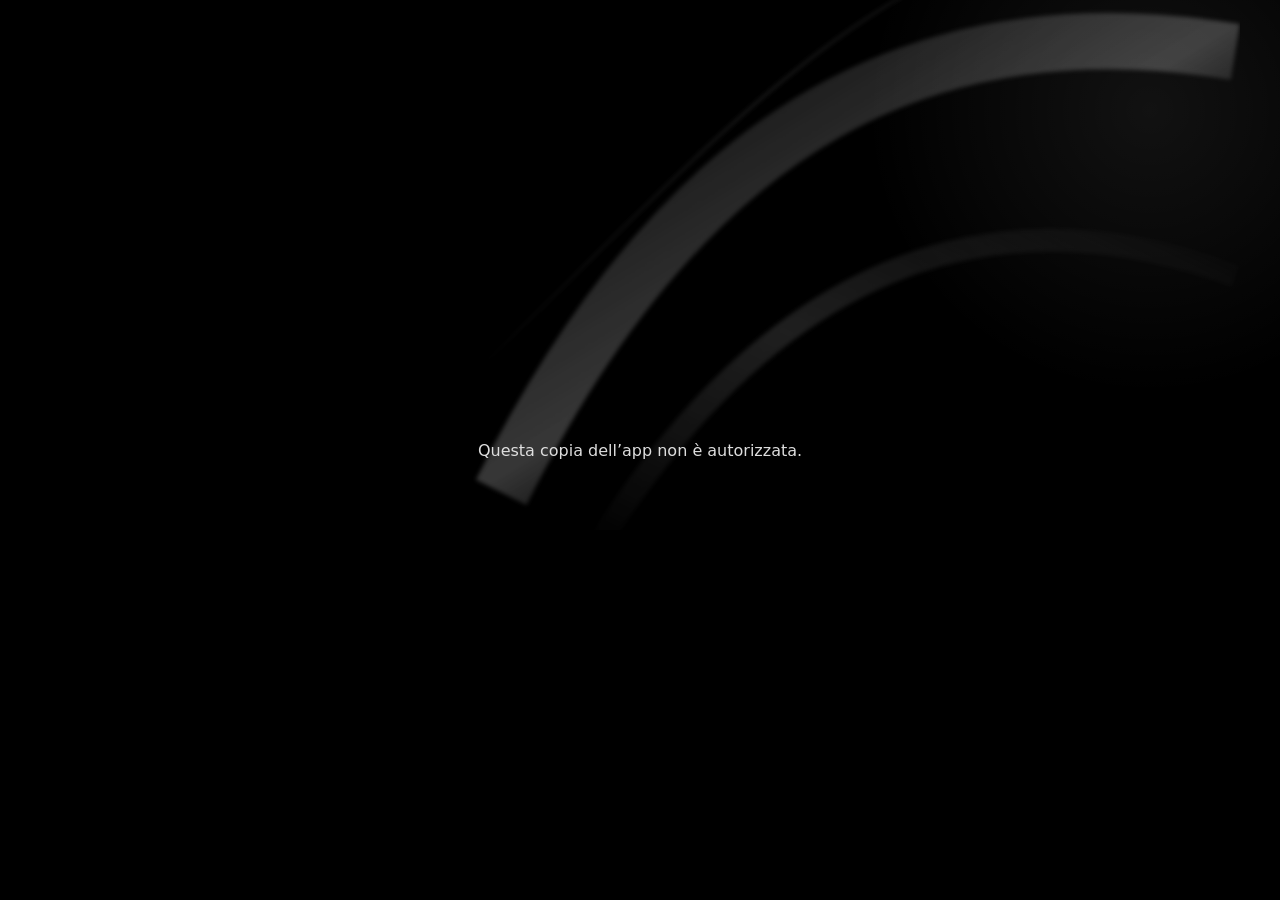
<file: index.html>
<!doctype html>
<html lang="it"><head><meta charset="UTF-8" />
<meta name="viewport" content="width=device-width, initial-scale=1.0, viewport-fit=cover" />
<meta name="theme-color" content="#000000" /><link rel="manifest" href="./manifest.webmanifest?v=dw-fotografi-v65" />
<meta name="apple-mobile-web-app-title" content="DigitalWorld" /><link rel="icon" type="image/png" href="./favicon.png" /><link rel="apple-touch-icon" sizes="180x180" href="./icon-180.png" />
<meta name="apple-mobile-web-app-capable" content="yes" /><meta name="apple-mobile-web-app-status-bar-style" content="black" />
<title>Digital World Fotografi</title>  <script type="module" crossorigin src="/assets/main-D8fKf2X6.js"></script>
  <link rel="modulepreload" crossorigin href="/assets/brand-DRbRrTmS.js">
  <link rel="modulepreload" crossorigin href="/assets/librerie-B4zQ2TGJ.js">
  <link rel="modulepreload" crossorigin href="/assets/preventivo-CNuaAb-x.js">
  <link rel="modulepreload" crossorigin href="/assets/videoGalleria-DLyxDkNV.js">
  <link rel="stylesheet" crossorigin href="/assets/brand-s4m64xDM.css">
  <link rel="stylesheet" crossorigin href="/assets/preventivo-CXu_sITa.css">
  <link rel="stylesheet" crossorigin href="/assets/main-6wbNGmea.css">
</head>
<body><div id="root"></div></body></html>
</file>
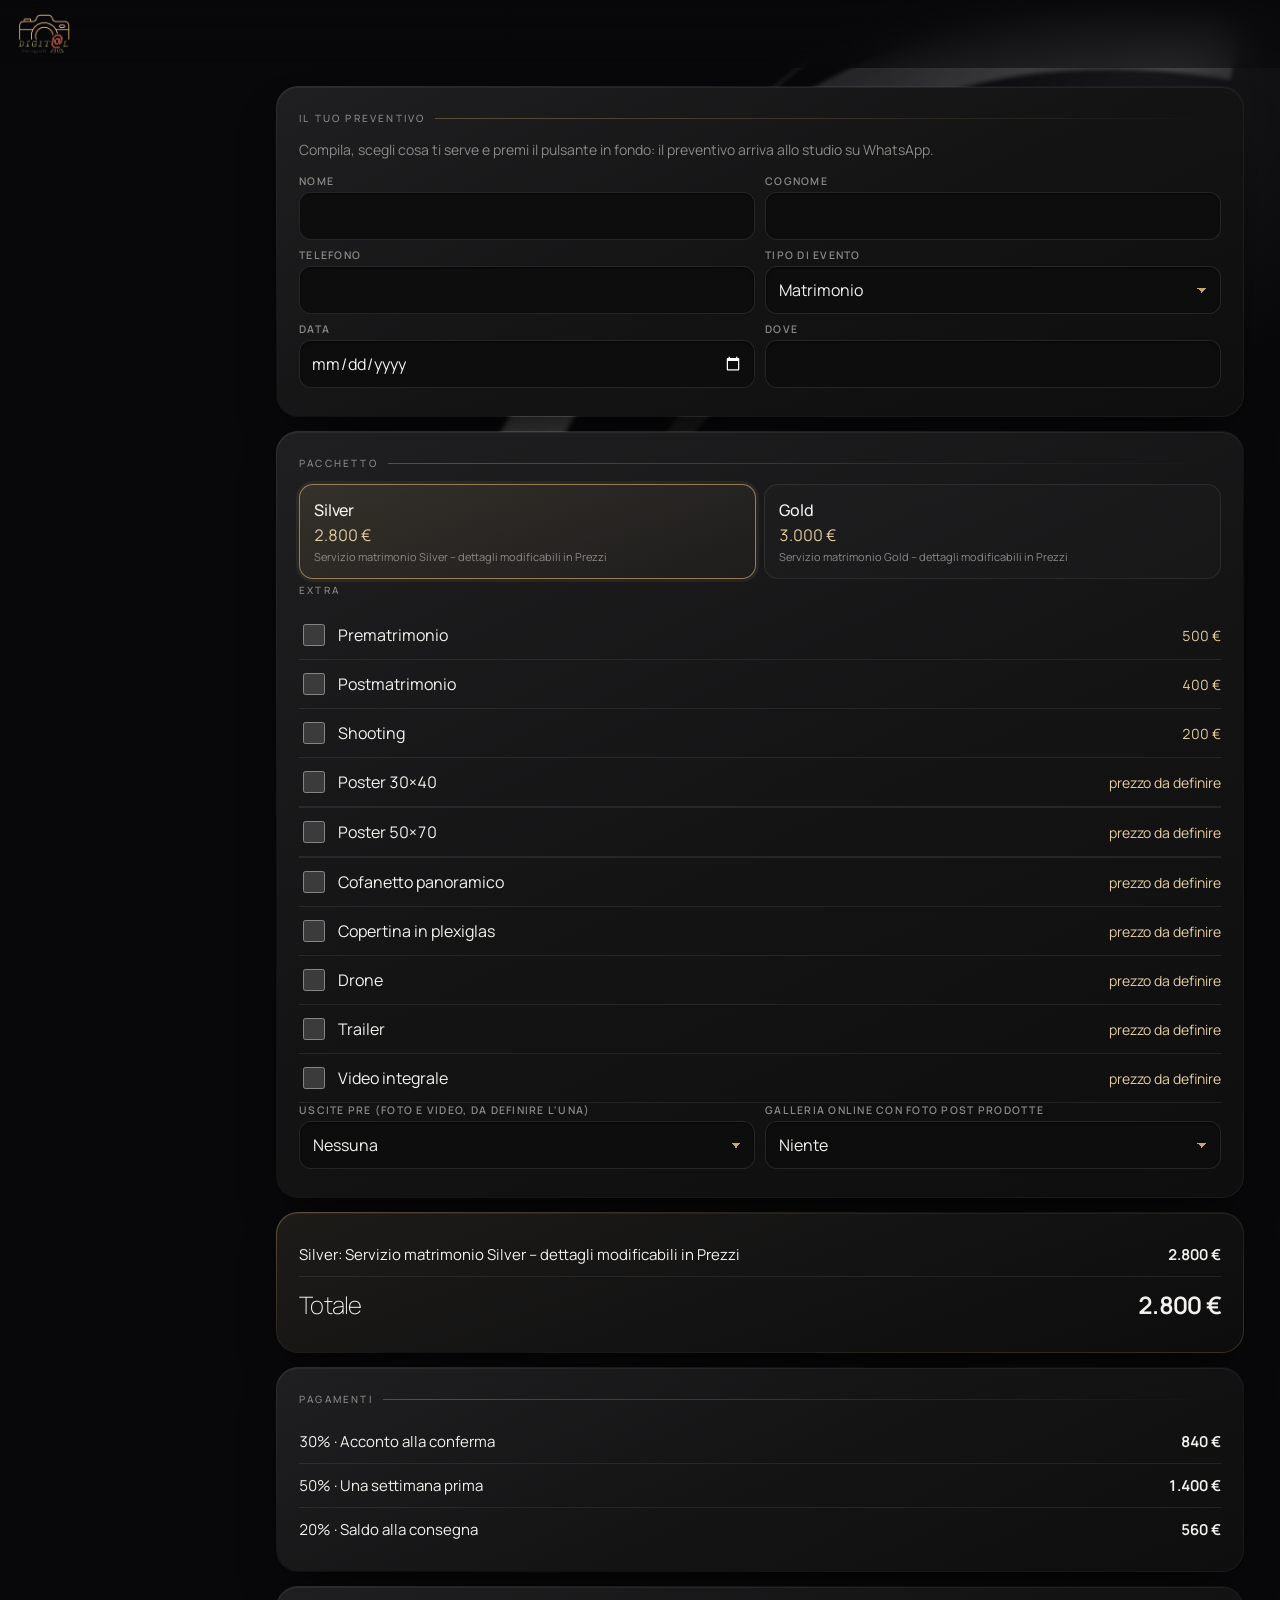
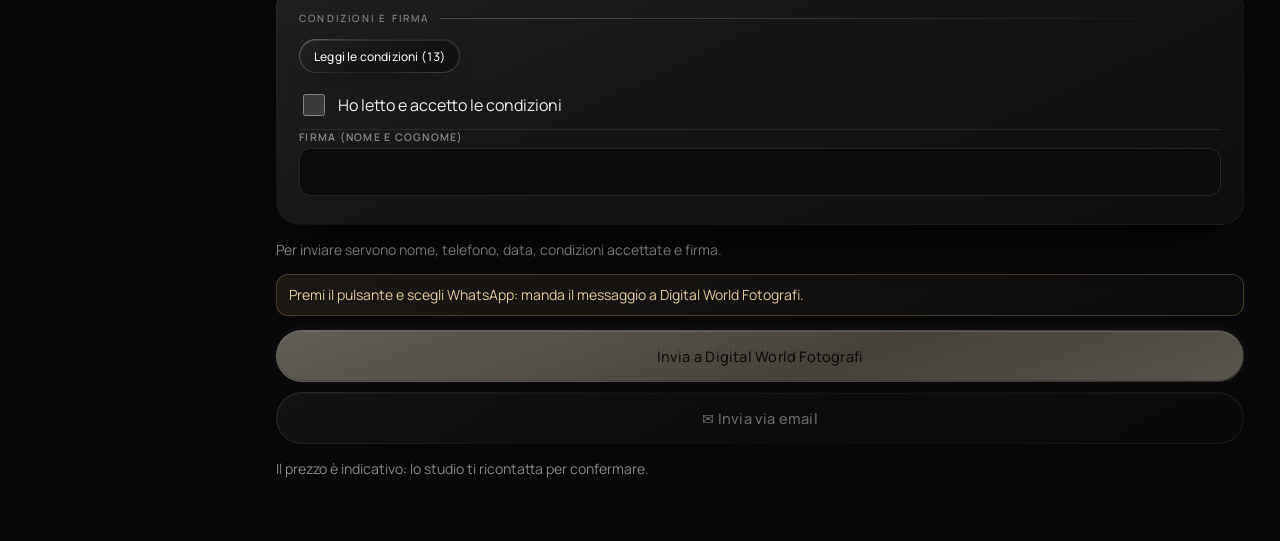
<file: cliente.html>
<!doctype html>
<html lang="it"><head><meta charset="UTF-8" /><script>/* indirizzo-nuovo: i link vecchi github.io dei clienti aprono la stessa pagina sul nuovo indirizzo */if(/\.github\.io$/i.test(location.hostname))location.replace('https://digitalworldfotografi.frameforyou.it/'+location.pathname.split('/').slice(2).join('/')+location.search+location.hash);</script>
<meta name="viewport" content="width=device-width, initial-scale=1.0, viewport-fit=cover" />
<meta name="theme-color" content="#000000" /><meta name="robots" content="noindex" />
<meta name="apple-mobile-web-app-title" content="DigitalWorld" /><link rel="icon" type="image/png" href="./favicon.png" /><link rel="apple-touch-icon" sizes="180x180" href="./icon-180.png" />
<title>Preventivo · Digital World Fotografi</title>  <script type="module" crossorigin src="/assets/cliente-D8-RRkco.js"></script>
  <link rel="modulepreload" crossorigin href="/assets/brand-DRbRrTmS.js">
  <link rel="modulepreload" crossorigin href="/assets/librerie-B4zQ2TGJ.js">
  <link rel="modulepreload" crossorigin href="/assets/preventivo-CNuaAb-x.js">
  <link rel="stylesheet" crossorigin href="/assets/brand-s4m64xDM.css">
  <link rel="stylesheet" crossorigin href="/assets/preventivo-CXu_sITa.css">
</head>
<body><div id="root"></div></body></html>
</file>
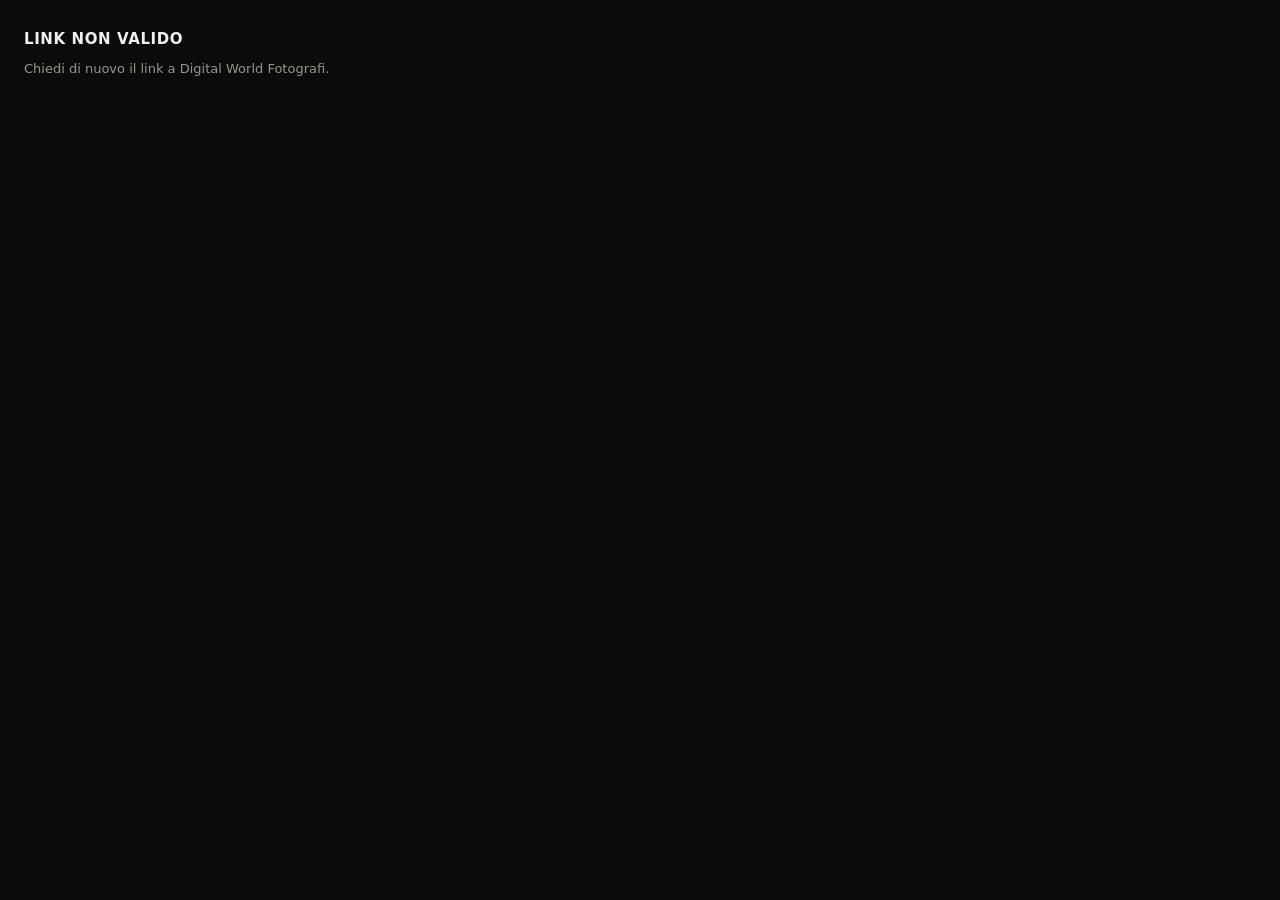
<file: video.html>
<!doctype html>
<html lang="it"><head><meta charset="UTF-8" /><script>/* indirizzo-nuovo: i link vecchi github.io dei clienti aprono la stessa pagina sul nuovo indirizzo */if(/\.github\.io$/i.test(location.hostname))location.replace('https://digitalworldfotografi.frameforyou.it/'+location.pathname.split('/').slice(2).join('/')+location.search+location.hash);</script>
<meta name="viewport" content="width=device-width, initial-scale=1.0, viewport-fit=cover" />
<meta name="theme-color" content="#000000" /><meta name="robots" content="noindex" />
<meta name="apple-mobile-web-app-title" content="Video" /><link rel="icon" type="image/png" href="./favicon.png" /><link rel="apple-touch-icon" sizes="180x180" href="./icon-180.png" />
<title>Video · Digital World Fotografi</title>  <script type="module" crossorigin src="/assets/video-B3v7MO08.js"></script>
  <link rel="modulepreload" crossorigin href="/assets/brand-DRbRrTmS.js">
  <link rel="modulepreload" crossorigin href="/assets/librerie-B4zQ2TGJ.js">
  <link rel="modulepreload" crossorigin href="/assets/videoGalleria-DLyxDkNV.js">
  <link rel="stylesheet" crossorigin href="/assets/brand-s4m64xDM.css">
</head>
<body><div id="root"></div></body></html>
</file>
<file: assets/brand-s4m64xDM.css>
:root{--bg:#0b0b0b;--card:#161616;--line:#2a2a2a;--red:#5a5a5a;--gold:#f0f0f0;--tx:#f2efe6;--mut:#9a958a;font-family:system-ui,-apple-system,Segoe UI,Roboto,sans-serif;color:var(--tx);background:var(--bg)}*{box-sizing:border-box}body{margin:0;background:var(--bg)}.top{background:#000}.app{max-width:720px;margin:0 auto;min-height:100vh;padding-bottom:84px}.top{position:sticky;top:0;z-index:5;background:#000;border-bottom:2px solid var(--gold);padding:12px 16px}.logo{color:var(--gold);font-size:20px;letter-spacing:.5px}.logo span{color:var(--red);font-weight:700}main{padding:12px}.card{background:var(--card);border:1px solid var(--line);border-radius:14px;padding:14px;margin-bottom:12px}h3{color:var(--gold);font-size:15px;margin:6px 0 10px;text-transform:uppercase;letter-spacing:.6px}.row{display:flex;gap:8px;align-items:center;margin-bottom:12px;flex-wrap:wrap}.row input{flex:1;min-width:110px}input,select,textarea{width:100%;background:#0e0e0e;color:var(--tx);border:1px solid var(--line);border-radius:10px;padding:11px;font-size:16px}input:focus,select:focus,textarea:focus{outline:none;border-color:var(--gold)}textarea{min-height:60px;resize:vertical}.campo{display:flex;flex-direction:column;gap:4px;margin-bottom:8px}.campo span{font-size:12px;color:var(--mut)}.grid2{display:grid;grid-template-columns:1fr 1fr;gap:0 10px}.grid3{display:grid;grid-template-columns:1fr 1fr 1fr;gap:0 8px}.coppia-ora{grid-column:1/-1;display:grid;grid-template-columns:1.4fr .8fr;gap:0 10px}.grid2 .campo:last-child:nth-child(odd){grid-column:1/-1}.btn{display:inline-flex;align-items:center;justify-content:center;gap:6px;background:#222;color:var(--tx);border:1px solid #3a3a3a;border-radius:10px;padding:11px 14px;font-size:15px;cursor:pointer;text-decoration:none;font-weight:600}.btn.sm{padding:7px 10px;font-size:13px}.btn.red{background:var(--red);border-color:var(--red);color:#fff}.btn.gold{background:var(--gold);border-color:var(--gold);color:#111}.btn.wa{background:#0f3d24;border-color:#1f7a47}.btn.danger{background:transparent;color:#ff6b6b;border-color:#5a1a1a}.btn.big{width:100%;padding:16px;font-size:18px}.btn:disabled{opacity:.4}.acts{display:flex;gap:8px;flex-wrap:wrap;margin:10px 0}.acts.sticky{position:sticky;bottom:76px;background:var(--bg);padding:8px 0}.ev .evhead{display:flex;justify-content:space-between;gap:10px;cursor:pointer}.ev small{display:block;color:var(--mut);font-size:12px;margin-top:3px;text-transform:capitalize}.right{text-align:right;display:flex;flex-direction:column;align-items:flex-end;gap:4px}.gold{color:var(--gold)}.red{color:#ff4d5e}.badge{font-size:11px;font-weight:700;padding:3px 8px;border-radius:20px;text-transform:uppercase;letter-spacing:.5px}.badge.p{border:1px solid var(--gold);color:var(--gold)}.badge.c{background:var(--red);color:#fff}.esempio{display:flex;justify-content:space-between;align-items:center;background:#1e1e1e;color:var(--gold);border-radius:8px;padding:4px 4px 4px 10px;margin-bottom:8px;font-size:13px}.pacchetti{display:grid;grid-template-columns:1fr 1fr;gap:8px}.pk{border:1px solid var(--line);border-radius:12px;padding:10px;display:flex;flex-direction:column;gap:3px;cursor:pointer}.pk input{display:none}.pk.on{border-color:var(--gold);background:#1c1c1c}.pk small{color:var(--mut);font-size:11px}.check{display:flex;align-items:center;gap:10px;padding:10px 0;border-bottom:1px solid var(--line)}.check input{width:22px;height:22px;accent-color:var(--red)}.poster-qta{border-bottom:1px solid var(--line)}.poster-qta>.check{border-bottom:0}.poster-qta .qta{display:flex;align-items:center;gap:10px;padding:0 0 10px 32px;font-size:14px;color:var(--mut)}.poster-qta .qta select{width:auto;min-width:72px;padding:6px 8px}.check span{flex:1}.check em{color:var(--gold);font-style:normal;font-size:14px}.check.locked{opacity:.75}.riga{display:flex;justify-content:space-between;gap:10px;padding:7px 0;border-bottom:1px dashed var(--line);font-size:14px}.riga small{color:var(--mut)}.riga.tot{font-size:17px;border:none;color:var(--gold)}.riga.ok{color:#7bd88f}.riga.click{cursor:pointer}.x{background:none;border:none;color:#ff6b6b;font-size:14px;margin-left:6px}.hint{color:var(--mut);font-size:13px}.warn{color:#ffb347;font-size:13px}.okmsg{color:#7bd88f;margin:8px 0 0;font-size:14px}.tabs{position:fixed;bottom:0;left:0;right:0;display:flex;background:#000;border-top:2px solid var(--gold);z-index:6;padding-bottom:env(safe-area-inset-bottom)}.tabs button{flex:1;background:none;border:none;color:var(--mut);padding:8px 2px;font-size:11px;display:flex;flex-direction:column;align-items:center;gap:2px}.tabs button span{font-size:20px}.tabs button.on{color:var(--gold)}.tabs button.on span{filter:drop-shadow(0 0 4px var(--red))}.modal{position:fixed;top:0;right:0;bottom:0;left:0;background:#000;z-index:10;display:flex;flex-direction:column}.modalbar{display:flex;gap:8px;align-items:center;padding:10px;border-bottom:1px solid var(--gold)}.modalbar b{flex:1;font-size:13px;overflow:hidden;text-overflow:ellipsis;white-space:nowrap}.modal .hint{text-align:center;margin:6px}.pdfpagine{flex:1;overflow:auto;background:#111;padding:8px 8px 24px}.pdfpagine figure{margin:0 0 14px}.pdfpagine figcaption{color:var(--gold);font-size:12px;margin:0 0 4px}.pdfpagine img{width:100%;height:auto;background:#fff;display:block}.clausole ol{padding-left:18px;font-size:13px;line-height:1.5;color:#ddd}.pkedit{border-bottom:1px solid var(--line);padding-bottom:8px;margin-bottom:10px}@media (max-width:380px){.grid3{grid-template-columns:1fr 1fr}}.toast{position:fixed;left:12px;right:12px;bottom:84px;z-index:20;padding:14px;border-radius:12px;font-weight:600;max-width:696px;margin:0 auto}.toast.ok{background:#1f5d36;color:#fff}.toast.err{background:var(--red);color:#fff}.confirm{border:1px solid var(--gold);border-radius:12px;padding:12px;margin-top:10px;background:#1c1c1c}details summary{list-style:none;margin-bottom:8px}details summary::-webkit-details-marker{display:none}.logoimg{display:block;height:44px;width:auto;margin:-4px 0}.cnt{display:inline-block;min-width:22px;padding:1px 7px;border-radius:12px;background:var(--red);color:#fff;font-size:12px;text-align:center;margin-left:6px;vertical-align:middle}.cnt.ok{background:#1f7a47}.prom{display:flex;justify-content:space-between;align-items:center;gap:10px;padding:10px 0;border-bottom:1px solid var(--line)}.prom small{display:block;color:var(--mut);font-size:12px;margin-top:3px;text-transform:capitalize}.prom .right{gap:6px}.click{cursor:pointer}.badge.ok{background:#1f7a47;color:#fff}.tabs button span{position:relative}.tabbadge{position:absolute;top:-4px;right:-12px;background:var(--red);color:#fff;font-style:normal;font-size:10px;font-weight:700;border-radius:10px;padding:0 5px;line-height:16px}.calhead{display:flex;justify-content:space-between;align-items:center;gap:8px;margin-bottom:10px}.calhead b{font-size:17px;color:var(--gold)}.calhead h3{margin:0}.cal{display:grid;grid-template-columns:repeat(7,1fr);gap:4px}.dow{text-align:center;color:var(--mut);font-size:12px;padding:4px 0}.day{aspect-ratio:1;background:#0e0e0e;border:1px solid var(--line);border-radius:8px;color:var(--tx);font-size:14px;display:flex;flex-direction:column;align-items:center;justify-content:center;padding:0;cursor:pointer}.day i{font-style:normal;font-size:11px;color:var(--gold);line-height:1}.day.has{border-color:var(--gold);background:#1c1c1c}.day.clash{border-color:#ff6b6b;background:#3a1010}.day.clash i{color:#ff6b6b;font-weight:700}.day.today{outline:2px solid var(--red)}.day.sel{background:var(--gold);color:#111}.day.sel i{color:#111}.warnbox{border-color:#ff6b6b;background:#2a0f0f}.warnbox b{color:#ffb3b3}.chart{display:flex;align-items:flex-end;gap:4px;height:150px;padding:8px 0;border-bottom:1px solid var(--line)}.bar{flex:1;display:flex;flex-direction:column;align-items:center;justify-content:flex-end;height:100%}.bar span{display:block;width:100%;background:linear-gradient(var(--gold),#6e6e6e);border-radius:4px 4px 0 0;min-height:1px}.bar small{font-size:10px;color:var(--mut);margin-top:3px}.bar em{font-style:normal;font-size:9px;color:var(--tx);margin-bottom:2px}.check.cons input[type=date]{width:auto;padding:6px 8px;font-size:14px}.ok-msg{color:#7bd88f;font-weight:600;margin:8px 0 0}.tabs button{font-size:10px}.blocco{min-height:100vh;display:flex;flex-direction:column;align-items:center;justify-content:center;gap:14px;padding:24px;text-align:center;background:#000}.blocco .logoimg{height:70px;margin-bottom:10px}.blocco h2{color:var(--gold);margin:0}.blocco p{margin:0}.blocco a.btn{text-decoration:none;display:inline-block}.licavviso{background:#1e1e1e;color:var(--gold);padding:10px 16px;font-size:14px;border-bottom:1px solid var(--line)}.licavviso a{color:var(--tx);font-weight:600}.licprova{display:flex;flex-wrap:wrap;align-items:center;gap:6px;justify-content:center;text-align:center;font-size:15px}.licprova .conto{font-variant-numeric:tabular-nums;color:var(--tx);font-size:17px}.licprova a{margin-left:6px}.day u{text-decoration:none;font-size:10px;color:silver;line-height:1}.day.gimp:not(.has){border-color:#6a6a6a}.occ{display:flex;gap:8px;margin:2px 0 12px}.occ button{flex:1;min-height:46px;border-radius:12px;border:1px solid var(--line);background:#141414;color:var(--tx);font-size:14px;padding:8px 4px}.occ button:disabled{opacity:.35}.occ button.on{background:var(--gold);color:#111;border-color:var(--gold);font-weight:650}.gimpegno{text-decoration:none;color:var(--tx);border-left:3px solid #9a9a9a;padding-left:8px}.gimpegno small{color:var(--mut)}.gcal .gcal-ok{margin-left:6px;font-size:11px;vertical-align:middle}.gcal select{width:100%}.gcal-ev{margin:-4px 4px 10px}.gimport ol{margin:8px 0 6px;padding-left:20px;line-height:1.5}.gimport ol li{margin:3px 0}.gimport details{margin:10px 0}.gimport summary{cursor:pointer;padding:4px 0}.gimport .btn.danger{margin-top:4px}.listino-tipi{display:flex;flex-wrap:wrap;gap:6px;margin:8px 0 10px}.listino-titolo{margin:6px 0}.pk-extra{margin-top:6px}.pk-flag{display:flex;flex-wrap:wrap;gap:14px;margin:4px 0}.promo-edit{border:1px dashed rgba(200,160,80,.5);border-radius:10px;padding:8px 10px;margin-top:6px}.promo-edit.on{border-style:solid;background:#c8a05014}.promo-stato{font-size:.8em;padding:1px 8px;border-radius:9px;background:#7f7f7f33;margin-left:6px}.promo-stato.on{background:#2e7d32;color:#fff}.grid3{display:grid;grid-template-columns:repeat(auto-fit,minmax(140px,1fr));gap:8px}.prezzo-vecchio{opacity:.6;font-weight:400;margin-right:4px}.promo-tag,.promo-firmato{display:block;font-style:normal;font-size:.75em;font-weight:600;color:#c0392b}.promo-firmato{color:inherit;opacity:.7;font-weight:400}.firmapad{position:fixed;top:0;right:0;bottom:0;left:0;z-index:30;background:#000;display:flex;flex-direction:column;gap:8px;padding:max(10px,env(safe-area-inset-top)) max(10px,env(safe-area-inset-right)) max(10px,env(safe-area-inset-bottom)) max(10px,env(safe-area-inset-left));overscroll-behavior:none;touch-action:none;user-select:none;-webkit-user-select:none}.firmabar{display:flex;align-items:center;gap:10px;border-bottom:1px solid var(--gold);padding-bottom:8px}.firmabar div{flex:1;display:flex;flex-direction:column}.firmabar b{color:var(--gold);text-transform:uppercase;letter-spacing:.6px;font-size:14px}.firmabar small{font-size:17px;font-weight:700}.firmaarea{flex:1;position:relative;background:#fff;border-radius:12px;min-height:140px;overflow:hidden}.firmaarea canvas{position:absolute;top:0;right:0;bottom:0;left:0;width:100%;height:100%;display:block;touch-action:none;cursor:crosshair;z-index:2}.firmalinea{position:absolute;left:6%;right:6%;bottom:24%;border-bottom:1.5px dashed #b9b2a0;z-index:1}.firmalinea span{position:absolute;left:0;bottom:4px;color:#b9b2a0;font-size:18px}.firmaph{position:absolute;top:0;right:0;bottom:0;left:0;margin:0;display:flex;align-items:center;justify-content:center;color:#c9c2b0;font-size:22px;z-index:1;pointer-events:none}.firmalegale{margin:0;font-size:13px;color:var(--tx);text-align:center}.firmaacts{display:flex;gap:10px}.firmaacts .btn{flex:1;padding:14px}@media (orientation:landscape) and (max-height:520px){.firmapad{gap:5px}.firmabar{padding-bottom:4px}.firmabar small{font-size:15px}.firmaacts .btn{padding:9px}.firmalegale{font-size:12px}}.firmaimg{background:#fff;border-radius:10px;padding:8px;display:flex;justify-content:center;margin-bottom:8px}.firmaimg img{max-width:100%;max-height:110px}.badge.firm{background:#1f7a47;color:#fff}.pk-album{border:1px solid var(--line);border-radius:12px;padding:10px 12px;margin:10px 0;background:#ffffff08}.pk-album.on{border-color:var(--gold);background:#c9a22714}.sw-riga{display:flex;align-items:center;justify-content:space-between;gap:12px;cursor:pointer;min-height:44px}.sw-riga span{display:flex;flex-direction:column;gap:2px}.sw-riga b{font-size:16px}.sw-riga small{color:var(--mut);font-size:13px}.sw-riga input{-moz-appearance:none;appearance:none;-webkit-appearance:none;flex:none;width:52px;height:30px;border-radius:15px;background:#3a3a3a;border:1px solid #666;position:relative;margin:0;cursor:pointer;transition:background .15s}.sw-riga input:after{content:"";position:absolute;top:3px;left:3px;width:24px;height:24px;border-radius:50%;background:#fff;transition:left .15s}.sw-riga input:checked{background:var(--gold)}.sw-riga input:checked:after{left:25px}.pk-album .grid2{margin-top:8px}select{-webkit-appearance:none;-moz-appearance:none;appearance:none;background-image:url("data:image/svg+xml,%3Csvg xmlns='http://www.w3.org/2000/svg' width='12' height='8'%3E%3Cpath d='M1 1l5 5 5-5' fill='none' stroke='%239a958a' stroke-width='2'/%3E%3C/svg%3E");background-repeat:no-repeat;background-position:right 12px center;padding-right:34px}.prezzi-pag{display:flex;flex-direction:column;gap:12px}.prezzi-pk{display:flex;flex-direction:column;gap:12px;min-width:0}.extra-card{min-width:0}.tipi-chips{display:flex;gap:8px;overflow-x:auto;-webkit-overflow-scrolling:touch;scrollbar-width:none;margin:0 -16px;padding:2px 16px 6px;scroll-snap-type:x proximity}.tipi-chips::-webkit-scrollbar{display:none}.chip{flex:none;min-height:44px;padding:0 16px;border-radius:22px;border:1px solid var(--line);background:var(--card);color:var(--tx);font-size:15px;white-space:nowrap;cursor:pointer;scroll-snap-align:start}.chip.on{background:var(--gold);border-color:var(--gold);color:#000;font-weight:700}.chips{display:flex;flex-wrap:wrap;gap:8px;margin-top:8px}.pk-titolo{margin:4px 0 0;font-size:14px;letter-spacing:.5px;text-transform:uppercase;color:var(--mut)}.pk-lista{display:flex;flex-direction:column;gap:10px}.pk-card{background:var(--card);border:1px solid var(--line);border-radius:14px;overflow:hidden}.pk-card.aperta,.pk-card.scelta{border-color:var(--gold)}.pk-card.scelta{box-shadow:0 0 0 2px var(--gold)}.pk-testa{all:unset;box-sizing:border-box;width:100%;display:flex;align-items:center;gap:12px;padding:14px;min-height:64px;cursor:pointer}.pk-nome{flex:1;min-width:0;display:flex;flex-direction:column;gap:3px}.pk-nome b{font-size:17px}.pk-nome small{color:var(--mut);font-size:13px;white-space:nowrap;overflow:hidden;text-overflow:ellipsis}.pk-prezzo{display:flex;flex-direction:column;align-items:flex-end;gap:2px;flex:none}.pk-prezzo b{font-size:17px;color:var(--gold)}.pk-prezzo s{color:var(--mut);font-size:13px}.pk-prezzo b.promo{color:#7bd88f}.pk-prezzo small{font-size:12px;color:var(--mut)}.chev{flex:none;color:var(--mut);font-size:16px;width:16px;text-align:center}.pk-corpo{padding:12px 14px 14px;display:flex;flex-direction:column;gap:10px;border-top:1px solid var(--line)}.pk-piano{display:flex;flex-direction:column;gap:8px}.pk-rate-riga{display:flex;flex-direction:column;gap:4px;padding-bottom:8px;border-bottom:1px dashed var(--line)}.pk-servizi b{font-size:14px}.pk-fondo{display:flex;justify-content:flex-end}.promo-edit{border:1px solid var(--line);border-radius:12px;padding:0 12px}.promo-edit.on{border-color:#7bd88f}.promo-testa{all:unset;box-sizing:border-box;width:100%;display:flex;align-items:center;gap:10px;min-height:48px;cursor:pointer}.promo-testa b{flex:1}.promo-stato.no{color:var(--mut);font-size:13px}.promo-edit .grid3{padding-bottom:10px}.nuovo-pk{min-height:50px;border-style:dashed;width:100%}.extra-card h4{margin:14px 0 4px;font-size:13px;color:var(--mut);text-transform:uppercase;letter-spacing:.5px}.extra-riga{display:flex;align-items:flex-start;justify-content:space-between;gap:8px 12px;min-height:52px;border-bottom:1px solid var(--line);flex-wrap:wrap}.compreso{display:flex;align-items:flex-start;gap:6px;font-size:13px;color:var(--mut);line-height:1.25;flex:1 1 100%;max-width:100%;justify-content:flex-end}.compreso span{white-space:normal}.compreso.on{color:#e7c27a}.compreso input{width:16px;height:16px;margin-top:1px;accent-color:#e7c27a;flex:none}.compreso-box{flex:0 1 auto;max-width:100%;align-self:center}.compreso-box.aperta{flex:1 1 100%;align-self:stretch}.compreso-testa{display:inline-flex;align-items:center;gap:8px;max-width:100%;min-height:36px;padding:0 10px;border-radius:10px;border:1px solid var(--line);background:transparent;color:var(--mut);font-size:13px;text-align:left}.compreso-box.aperta .compreso-testa{display:flex;width:100%}.compreso-box.on .compreso-testa{border-color:#e7c27a;color:#e7c27a}.compreso-testa .segno{width:16px;height:16px;border:1.5px solid currentColor;border-radius:4px;display:inline-flex;align-items:center;justify-content:center;font-size:11px;line-height:1;flex:none}.compreso-box.on .segno{background:#e7c27a;color:#111;border-color:#e7c27a}.compreso-testa span{white-space:normal;line-height:1.2}.compreso-testa i{margin-left:auto;font-style:normal;flex:none}.compreso-lista{display:flex;flex-direction:column;gap:2px;width:100%;margin-top:6px;padding:4px 8px;border:1px solid var(--line);border-radius:10px}.compreso-voce{display:flex;align-items:flex-start;gap:8px;min-height:40px;padding:8px 2px;font-size:14px}.compreso-voce input{width:18px;height:18px;margin-top:1px;accent-color:#e7c27a;flex:none}.compreso-voce span{white-space:normal;line-height:1.25}.compreso-voce.on{color:#e7c27a}.pk-corpo .compreso{grid-column:1/-1;justify-content:flex-start}.extra-gruppo .extra-riga:last-child{border-bottom:0}.extra-riga>span:first-child{flex:1;font-size:15px}.extra-val{display:flex;align-items:center;gap:6px;flex:1 1 180px;flex-wrap:wrap;justify-content:flex-end;max-width:100%}.extra-val i{font-style:normal;color:var(--mut)}.extra-val input{width:96px;text-align:right;padding:10px}.extra-custom{display:flex;align-items:center;gap:8px;min-height:48px;border-top:1px dashed var(--line);padding:6px 0;flex-wrap:wrap}.extra-custom>input{flex:1;min-width:0}.extra-custom>textarea{flex:1 1 100%;min-height:72px;background:#111;color:var(--tx);border:1px solid #3a3a3a;border-radius:8px;padding:8px}.extra-nuovo{display:flex;flex-wrap:wrap;gap:8px;align-items:center;margin-top:12px}.extra-nuovo>input,.extra-nuovo>select{flex:1 1 140px;min-width:0}@media (max-width:560px){.extra-card h4{margin:8px 0 0}.extra-riga{display:grid;grid-template-columns:minmax(0,1fr) auto;gap:4px 8px;min-height:0;padding:6px 0;align-items:center}.extra-val{flex:none;justify-content:flex-end}.extra-val input{width:74px;padding:7px 8px}.compreso-box{grid-column:1 / -1;align-self:start;justify-self:start}.compreso-box.aperta{justify-self:stretch}.compreso-testa{min-height:32px;padding:0 8px;width:auto}.compreso-box.aperta .compreso-testa{width:100%}.compreso-voce{min-height:0;padding:4px 2px}.extra-custom{display:grid;grid-template-columns:minmax(0,1fr) auto;gap:6px;min-height:0;padding:6px 0;align-items:center}.extra-custom>input{grid-column:1 / -1}.extra-custom>.btn{justify-self:end}.extra-custom .compreso-box{grid-column:1 / -1}.extra-nuovo{gap:6px;margin-top:8px}}.info-btn{all:unset;cursor:pointer;color:var(--mut);padding:0 6px;font-size:16px}.info-txt{margin:4px 0}.sez-titolo{margin:18px 2px 6px;font-size:15px}.btn.ghost{background:transparent;border:1px solid var(--line);color:var(--mut);align-self:center}.sw-riga input:checked{background:#2e9d5b;border-color:#2e9d5b}.extra-val input::-webkit-outer-spin-button,.extra-val input::-webkit-inner-spin-button,.pk-corpo input::-webkit-outer-spin-button,.pk-corpo input::-webkit-inner-spin-button{-webkit-appearance:none;margin:0}.extra-val input,.pk-corpo input[type=number]{-moz-appearance:textfield;-webkit-appearance:textfield;appearance:textfield}.v-impagina>.imp-pagina{grid-column:1/-1}.imp-pagina label.hint input,.imp-pagina label.hint select,.imp-pagina .imp-cerca{display:block;width:100%;margin:6px 0;background:#111;color:var(--tx);border:1px solid #3a3a3a;border-radius:8px;padding:8px;box-sizing:border-box}.imp-editor{display:flex;gap:16px;align-items:flex-start}.imp-lavoro{flex:1;min-width:0;display:flex;justify-content:center;align-items:flex-start}.imp-pannello{width:340px;flex:0 0 340px;position:sticky;top:8px;max-height:calc(100dvh - 24px);overflow:auto}.imp-editor .imp-stage{overflow:hidden;background:transparent;border:0}@media (max-width:860px){.imp-editor{flex-direction:column}.imp-pannello{width:auto;flex:1 1 auto;position:static;max-height:none}}.imp-tools{display:flex;flex-wrap:wrap;gap:8px;margin:10px 0}.imp-sfoglia{position:relative}.imp-stage{width:100%;overflow:auto;border-radius:12px;background:#1a1a1a;border:1px solid #3a3a3a;touch-action:none}.imp-safe{position:absolute;border:3px dashed #c6a15b;pointer-events:none;z-index:40;box-sizing:border-box}.imp-num{position:absolute;left:0;right:0;bottom:2%;text-align:center;z-index:41;pointer-events:none;color:#111}.imp-colore{display:flex;align-items:center;gap:6px}.imp-tono{width:28px;height:28px;border-radius:50%;border:1px solid #666;padding:0}.imp-freccia{position:absolute;top:50%;transform:translateY(-50%);z-index:6;width:44px;height:72px;border:0;border-radius:12px;background:#0000008c;color:#fff;font-size:32px;line-height:1;cursor:pointer}.imp-freccia.sx{left:8px}.imp-freccia.dx{right:8px}.imp-freccia:disabled{opacity:.28}.imp-dissolvi{animation:impFade .55s ease}@keyframes impFade{0%{opacity:0}to{opacity:1}}.imp-tela{transform-origin:top left;position:relative}.imp-sfondo{position:absolute;top:0;right:0;bottom:0;left:0;width:100%;height:100%;object-fit:cover;pointer-events:none;z-index:0}.imp-el{position:absolute;box-sizing:border-box;overflow:hidden;cursor:grab;background:#f3f3f3}.imp-el.on{outline:4px solid #c6a15b;outline-offset:-4px}.imp-el img{position:absolute;pointer-events:none;max-width:none}.imp-vuota,.imp-testo{display:flex;align-items:center;justify-content:center;width:100%;height:100%;color:#666}.imp-testo{white-space:nowrap}.imp-resize{position:absolute;right:0;bottom:0;width:28px;height:28px;background:#c6a15b;cursor:nwse-resize;z-index:5}.imp-scheda{margin-top:10px}.imp-griglia{display:grid;grid-template-columns:repeat(auto-fill,minmax(150px,1fr));gap:10px}.imp-card{padding:8px;text-align:left}.imp-card.sel{outline:2px solid var(--gold)}.imp-mini-btn{background:transparent;color:inherit;border:0;width:100%;cursor:pointer;text-align:left}.imp-mini-box{height:120px;display:flex;align-items:center;justify-content:center;background:#111;border-radius:8px;overflow:hidden}.imp-mini{position:relative;max-height:110px;max-width:100%}.imp-mini i,.imp-mini em{position:absolute;overflow:hidden}.imp-mini i img{width:100%;height:100%;object-fit:cover;display:block}.imp-mini em{font-size:7px;line-height:1}.imp-voce{display:flex;flex-direction:column;align-items:flex-start;width:100%;margin-top:8px;cursor:pointer;color:inherit}.imp-voce small,.imp-card small{color:var(--mut);display:block}.st{position:fixed;top:0;right:0;bottom:0;left:0;z-index:900;display:grid;background:#2a2a2a;color:#eee;font-size:13px;grid-template-columns:210px minmax(0,1fr) 172px;grid-template-rows:auto auto minmax(0,1fr) auto;grid-template-areas:"top top top" "ctx ctx ctx" "sx tela dx" "giu giu giu";padding:env(safe-area-inset-top) env(safe-area-inset-right) 0 env(safe-area-inset-left);user-select:none;-webkit-user-select:none}.st button{font:inherit}.st-b{background:#474747;color:#f0f0f0;border:1px solid #5c5c5c;border-radius:6px;padding:6px 10px;min-height:32px;cursor:pointer;white-space:nowrap;line-height:1.1}.st-b:hover:not(:disabled){background:#555}.st-b:disabled{opacity:.4;cursor:default}.st-b.on{background:#d9d9d9;color:#111;border-color:#d9d9d9}.st-b.gold{background:#e8e8e8;color:#111;border-color:#e8e8e8;font-weight:600}.st-b.danger,.st-tendina .danger{color:#ff8a80}.st-top{grid-area:top;display:flex;align-items:center;gap:8px;padding:8px 10px;background:#1d1d1d;border-bottom:1px solid #111;flex-wrap:wrap}.st-titolo{display:flex;flex-direction:column;min-width:0;max-width:340px;margin:0 6px}.st-titolo b{white-space:nowrap;overflow:hidden;text-overflow:ellipsis}.st-titolo small{color:#a8a8a8;font-size:11px;white-space:nowrap;overflow:hidden;text-overflow:ellipsis}.st-gruppo{display:flex;gap:2px}.st-gruppo .st-b{border-radius:0}.st-gruppo .st-b:first-child{border-radius:6px 0 0 6px}.st-gruppo .st-b:last-child{border-radius:0 6px 6px 0}.st-zoom{min-width:56px}.st-spazio{flex:1}.st-occ{color:#ddd;font-size:12px;max-width:260px;overflow:hidden;text-overflow:ellipsis;white-space:nowrap}.st-menu{position:relative}.st-tendina{position:absolute;top:calc(100% + 4px);left:0;min-width:250px;background:#303030;border:1px solid #555;border-radius:8px;box-shadow:0 12px 30px #00000080;padding:6px;z-index:20;display:flex;flex-direction:column;gap:2px}.st-menu.dx .st-tendina{left:auto;right:0}.st-tendina button,.st-tendina a{background:transparent;border:0;color:#eee;text-align:left;padding:9px 10px;border-radius:6px;cursor:pointer;font-size:13px;word-break:break-all}.st-tendina button:hover:not(:disabled){background:#454545}.st-tendina button:disabled{opacity:.4}.st-tendina label{display:flex;flex-direction:column;gap:4px;padding:6px 10px;color:#bbb;font-size:12px}.st-tendina input{background:#1b1b1b;color:#eee;border:1px solid #555;border-radius:6px;padding:7px}.st-ctx{grid-area:ctx;display:flex;align-items:center;gap:6px;padding:6px 10px;background:#353535;border-bottom:1px solid #1e1e1e;overflow-x:auto;scrollbar-width:thin;min-height:46px}.st-ctx>*{flex:none}.st-tit{color:#fff;margin-right:4px}.st-mut{color:#a5a5a5;font-size:12px}.st-sep{width:1px;height:24px;background:#555;margin:0 4px}.st-seg{display:inline-flex;background:#232323;border:1px solid #4e4e4e;border-radius:7px;padding:2px;gap:2px}.st-seg button{background:transparent;border:0;color:#cfcfcf;padding:5px 9px;border-radius:5px;cursor:pointer;white-space:nowrap;min-height:28px}.st-seg button.on{background:#d9d9d9;color:#111}.st-largo{display:flex;width:100%}.st-largo button{flex:1;padding:5px 2px}.st-colore{display:inline-flex;width:30px;height:30px;border-radius:50%;overflow:hidden;border:1px solid #777;cursor:pointer}.st-colore input{width:44px;height:44px;margin:-7px;border:0;padding:0;background:none;cursor:pointer}.st-range{display:inline-flex;align-items:center;gap:6px;color:#ccc;font-size:12px}.st-range input{width:110px}.st-testo{background:#1b1b1b;color:#eee;border:1px solid #555;border-radius:6px;padding:6px 8px;width:200px}.st-sel{background:#1b1b1b;color:#eee;border:1px solid #555;border-radius:6px;padding:6px;max-width:100%}.st-pan{background:#383838;display:flex;flex-direction:column;min-height:0;overflow:hidden}.st-riga{display:flex;align-items:center;gap:8px;padding:7px 8px;flex-wrap:wrap}.st-riga>b{font-size:12px;text-transform:uppercase;letter-spacing:.06em;color:#ddd}.st-modelli{grid-area:sx;border-right:1px solid #1e1e1e;gap:6px;padding-bottom:6px}.st-modelli>.st-seg,.st-modelli>.st-chips,.st-modelli>.st-sel{margin:0 8px}.st-chips{display:flex;flex-wrap:wrap;gap:3px;align-items:center}.st-chips button{background:#2a2a2a;border:1px solid #4e4e4e;color:#ddd;border-radius:5px;min-width:28px;height:26px;padding:0 6px;cursor:pointer}.st-chips button.on{background:#d9d9d9;color:#111}.st-griglia{overflow-y:auto;display:grid;grid-template-columns:repeat(auto-fill,minmax(84px,1fr));gap:8px;padding:4px 8px 10px;align-content:start;flex:1;min-height:0}.st-lay{background:#2d2d2d;border:1px solid #474747;border-radius:6px;padding:6px 4px 4px;display:flex;flex-direction:column;align-items:center;gap:4px;cursor:pointer;color:#bbb}.st-lay:hover{border-color:#bbb}.st-lay small{font-size:10px;line-height:1.1;max-width:100%;overflow:hidden;text-overflow:ellipsis;white-space:nowrap}.st-fogli{grid-area:dx;border-left:1px solid #1e1e1e}.st-icone{display:flex;gap:3px;padding:0 8px 6px}.st-icone .st-b{padding:4px 0;flex:1;min-height:28px}.st-lista{overflow-y:auto;flex:1;min-height:0;padding:2px 8px 10px;display:flex;flex-direction:column;gap:8px}.st-foglio{background:transparent;border:2px solid transparent;border-radius:6px;padding:4px;display:flex;flex-direction:column;align-items:center;gap:3px;cursor:pointer;color:#ccc}.st-foglio.on{border-color:#3d8bfd;background:#2f3b4d}.st-foglio small{font-size:10.5px}.st-centro{grid-area:tela;position:relative;display:flex;flex-direction:column;min-width:0;min-height:0;background:#4b4b4b}.st-lavoro{flex:1;min-height:0;overflow:auto;display:grid;place-items:center;padding:12px;touch-action:pan-x pan-y}.st-stage{position:relative;overflow:hidden;box-shadow:0 6px 24px #00000073;flex:none;touch-action:none}.st-stage .imp-tela{position:absolute;left:0;top:0}.st-sotto{display:flex;align-items:center;justify-content:center;gap:10px;padding:5px;background:#3c3c3c;border-top:1px solid #2a2a2a;font-size:12px;color:#ccc}.st-sotto .st-b{min-height:28px;padding:2px 14px;font-size:18px}.st-toast{position:absolute;left:50%;bottom:48px;transform:translate(-50%);background:#141414f0;color:#eee;padding:9px 14px;border-radius:8px;max-width:min(560px,90%);font-size:13px;z-index:30;margin:0;box-shadow:0 6px 20px #00000080;pointer-events:none}.st-toast.err{color:#ffb4a8;border:1px solid #8a2b22}.st-fondo{position:absolute;overflow:hidden;z-index:0}.st-fondo img{position:absolute;top:0;right:0;bottom:0;left:0;width:100%;height:100%;object-fit:cover;pointer-events:none}.st-deco{background:transparent}.st-vuota{position:absolute;top:0;right:0;bottom:0;left:0;display:flex;align-items:center;justify-content:center;color:#8a8a8a;font-weight:300}.st-resize{position:absolute;right:0;bottom:0;background:#3d8bfd;cursor:nwse-resize;z-index:5}.st .imp-el.on{outline:none}.st .imp-el.on:after{content:"";position:absolute;top:0;right:0;bottom:0;left:0;border:calc(2.5px / var(--k,1)) solid #3d8bfd;pointer-events:none}.st-modelli.largo .st-griglia{grid-template-columns:1fr}.st-num{position:absolute;text-align:center;z-index:301;pointer-events:none;font-family:Georgia,serif}.st-abb{position:absolute;background:#dc282838;pointer-events:none;z-index:400}.st-taglio{position:absolute;border:1px dashed rgba(220,30,30,.9);pointer-events:none;z-index:401;box-sizing:border-box}.st-sicuro{position:absolute;border:1px dashed rgba(40,140,255,.75);pointer-events:none;z-index:401;box-sizing:border-box}.st-piega{position:absolute;background:#0000008c;pointer-events:none;z-index:402;box-shadow:0 0 0 1px #ffffff59}.st-dorso{position:absolute;background:repeating-linear-gradient(90deg,#ffaa0024 0,#ffaa0024 6px,#ffaa000f 6px,#ffaa000f 12px);pointer-events:none;z-index:399}.st-etich{position:absolute;text-align:center;color:#c82828d9;font-weight:600;pointer-events:none;z-index:403;font-family:system-ui,sans-serif;letter-spacing:.08em;text-transform:uppercase}.st-mini-bg{position:absolute;top:0;right:0;bottom:0;left:0;width:100%;height:100%;object-fit:cover}.st-mini-fondo{position:absolute;overflow:hidden}.st-mini-fondo img{position:absolute;top:0;right:0;bottom:0;left:0;width:100%;height:100%;object-fit:cover}.imp-mini u{position:absolute;top:0;bottom:0;width:1px;background:#00000059;text-decoration:none}.st-tabs{display:none}.st-foto{grid-area:giu;border-top:1px solid #1e1e1e;background:#333}.st-foto .st-riga{padding:6px 10px;border-bottom:1px solid #2a2a2a}.st-guida{margin:4px 10px 0}.st-strip{display:flex;gap:10px;overflow-x:auto;padding:8px 10px 12px;min-height:100px;align-items:center;scrollbar-width:thin;touch-action:pan-x}.st-th{position:relative;flex:none;height:84px;min-width:56px;padding:0;border:2px solid transparent;border-radius:4px;background:#222;cursor:grab;touch-action:pan-x;-webkit-touch-callout:none}.st-th img{height:80px;width:auto;max-width:130px;display:block;border-radius:2px;pointer-events:none}.st-th>span{display:block;width:60px;height:80px;background:#444}.st-th.sel{border-color:#3d8bfd}.st-th.usata img{opacity:.72}.st-th em{position:absolute;right:-5px;bottom:-5px;background:#2fb344;color:#fff;font-style:normal;font-size:10px;font-weight:700;min-width:18px;height:18px;border-radius:9px;display:grid;place-items:center;border:2px solid #333}.st-fantasma{position:fixed;width:90px;height:auto;transform:translate(-50%,-60%);opacity:.85;pointer-events:none;z-index:1000;box-shadow:0 8px 24px #0009;border:2px solid #fff}.st-anteprima{position:fixed;top:0;right:0;bottom:0;left:0;z-index:950;background:#0a0a0af5;display:flex;flex-direction:column}.st-ante-barra{display:flex;justify-content:space-between;align-items:center;padding:10px 14px;color:#ddd}.st-ante-libro{flex:1;display:flex;align-items:center;justify-content:center;gap:10px;min-height:0}.st-ante-foglio{box-shadow:0 20px 60px #000000b3}.st-freccia{font-size:26px;min-height:64px;padding:0 12px}@media (max-width:900px){.st{grid-template-columns:1fr;grid-template-rows:auto auto minmax(38vh,1fr) auto minmax(0,auto);grid-template-areas:"top" "ctx" "tela" "tabs" "pan";font-size:13px}.st-top{gap:5px;padding:6px;flex-wrap:nowrap;overflow-x:auto;scrollbar-width:none}.st-titolo{max-width:46vw;flex:0 0 auto}.st-titolo small{font-size:10px}.st-top .st-spazio{display:none}.st-foto .st-riga{flex-wrap:nowrap;overflow-x:auto;scrollbar-width:none}.st-foto .st-riga>*{flex:none}.st-toast{bottom:44px;font-size:12px;padding:6px 10px}.st-lbl{display:none}.st-tabs{grid-area:tabs;display:flex;background:#1d1d1d;border-top:1px solid #111}.st-tabs button{flex:1;background:transparent;border:0;color:#aaa;padding:10px 0;font-size:13px;border-bottom:2px solid transparent}.st-tabs button.on{color:#fff;border-bottom-color:#3d8bfd}.st-pan{grid-area:pan;display:none;max-height:36vh;border:0}.st-pan.on{display:flex}.st-foto{max-height:none}.st-lista{flex-direction:row;overflow-x:auto;overflow-y:hidden}.st-foglio{flex:none}.st-griglia{grid-template-columns:repeat(auto-fill,minmax(92px,1fr))}.st-menu .st-tendina{position:fixed;left:8px;right:8px;top:auto;bottom:calc(8px + env(safe-area-inset-bottom));max-height:70vh;overflow:auto}.st-menu.dx .st-tendina{left:8px;right:8px}.st-b{min-height:36px}.st-foto,.st-pan.st-modelli,.st-pan.st-fogli{padding-bottom:env(safe-area-inset-bottom)}}.imp-mio{display:inline-flex;align-items:center;gap:6px;background:#1c1c1c;border:1px solid #3a3a3a;border-radius:14px;padding:3px 4px 3px 10px;font-size:13px}.imp-mio button{background:transparent;border:0;color:var(--mut);cursor:pointer}.st-giro{position:absolute;overflow:visible;pointer-events:none}.st-giro img{position:absolute;max-width:none;pointer-events:none}.st .imp-el.meta:after{content:"";position:absolute;top:0;right:0;bottom:0;left:0;border:calc(4px / var(--k,1)) solid #2fb344;background:#2fb3442e;pointer-events:none}.st .imp-el.via{opacity:.45}.st-aiuto{position:absolute;background:#ff2fb3;pointer-events:none;z-index:420}.st-presa{position:absolute;left:0;top:0;background:#3d8bfd;color:#fff;cursor:move;z-index:6;display:grid;place-items:center;font-style:normal;line-height:1}.st-foglio.preso{opacity:.4}.st-foglio.prima{box-shadow:0 -4px #3d8bfd}.st-foglio.dopo{box-shadow:0 4px #3d8bfd}.st-foglio{touch-action:pan-y;-webkit-touch-callout:none}.st-num-in{width:42px;background:#1b1b1b;color:#eee;border:1px solid #555;border-radius:5px;padding:4px;text-align:right}.st-range output{min-width:38px;color:#ddd;font-variant-numeric:tabular-nums}@media (max-width:900px){.st-foglio.prima{box-shadow:-4px 0 #3d8bfd}.st-foglio.dopo{box-shadow:4px 0 #3d8bfd}.st-foglio{touch-action:pan-x}}.st-foglio img,.st-foglio *{-webkit-user-drag:none;user-select:none;-webkit-user-select:none}@media (min-width:900px){.st-ctx{flex-wrap:wrap;overflow-x:visible;row-gap:4px}}.st-primo{background:#3d8bfd!important;border-color:#3d8bfd!important;color:#fff!important;font-weight:600}.st-chip{background:#474747;color:#f0f0f0;border:1px solid #5c5c5c;border-radius:14px;padding:4px 10px;cursor:pointer;font-size:12px}.st-chip:hover{background:#5a5a5a}.st-controllo{align-items:center;justify-content:center;background:#0a0a0ab3}.st-dialogo{background:#2e2e2e;color:#eee;border:1px solid #555;border-radius:10px;padding:16px 18px;max-width:min(560px,94vw);display:flex;flex-direction:column;gap:12px;box-shadow:0 12px 40px #0009}.st-dialogo>b{font-size:16px}.st-ctl{display:flex;flex-direction:column;gap:6px}.st-ctl small{color:#aaa}.st-dialogo-bottoni{display:flex;flex-wrap:wrap;gap:8px;justify-content:flex-end}.sp{position:fixed;top:0;right:0;bottom:0;left:0;z-index:940;background:#3a3a3a;color:#eee;display:flex;flex-direction:column;font-size:13px}.sp>*{flex:none}.sp>.sp-centro{flex:1 1 0;min-height:0}.sp-centro>*{flex:none}.sp input.st-num-in{width:56px}.sp>.sp-storia{flex:0 0 34vh;min-height:150px}.sp select,.sp input{width:auto;margin:0}.sp-top{display:flex;align-items:center;gap:8px;padding:8px 12px;background:#2b2b2b;border-bottom:1px solid #1e1e1e}.sp-tit{font-size:15px}.sp-info{color:#bbb}.sp-opz{display:flex;flex-wrap:wrap;align-items:center;gap:6px 8px;padding:6px 12px;background:#353535;border-bottom:1px solid #1e1e1e}.sp-l{color:#bbb;font-size:12px;display:inline-flex;align-items:center;gap:6px}.sp-nota{margin:4px 12px;color:#e8c46a;font-size:12px}.sp-fogli{display:flex;gap:8px;overflow-x:auto;padding:8px 12px;background:#555;scrollbar-width:thin}.sp-f{flex:none;background:transparent;border:2px solid transparent;border-radius:4px;padding:2px;cursor:pointer;display:flex;flex-direction:column;align-items:center;gap:2px;color:#ddd}.sp-f.on{border-color:#3d8bfd;background:#2d2d2d}.sp-f.nuovo{margin-left:10px;box-shadow:-6px 0 0 -4px #e8c46a}.sp-f small{font-size:10px}.sp-centro{display:flex;flex-direction:column;align-items:center;justify-content:center;gap:8px;padding:8px;background:#9a9a9a;min-height:0;overflow:hidden}.sp-alt{display:flex;gap:6px;align-items:center;overflow-x:auto;max-width:100%;padding:4px;scrollbar-width:thin}.sp-alt .sp-l{color:#222;font-weight:600;white-space:nowrap}.sp-a{flex:none;background:#fff;border:2px solid transparent;border-radius:3px;padding:1px;cursor:pointer}.sp-a.on{border-color:#3d8bfd}.sp-giostra{display:flex;align-items:center;gap:22px;justify-content:center}.sp-lato{background:transparent;border:0;cursor:pointer;opacity:.85;padding:0}.sp-lato:disabled{opacity:.25;cursor:default}.sp-grande{box-shadow:0 6px 24px #00000059}.sp-nav{display:flex;align-items:center;gap:10px;color:#111}.sp-storia{overflow:auto;background:#2b2b2b;padding:8px 12px;display:flex;flex-direction:column;gap:8px}.sp-cap{background:#333;border:1px solid #444;border-radius:8px;padding:6px 8px}.sp-cap-testa{display:flex;align-items:center;gap:8px;margin-bottom:4px}.sp-cap-testa input{background:#222;border:1px solid #555;color:#eee;border-radius:5px;padding:3px 6px;min-width:0;flex:0 1 280px;font-weight:600}.sp-cap-testa small{color:#aaa}.sp-cap-foto{display:flex;flex-wrap:wrap;gap:4px 0;align-items:center}.sp-pz{display:inline-flex;align-items:center}.sp-taglio{width:16px;height:46px;background:transparent;border:0;color:transparent;cursor:pointer;padding:0;font-size:12px}.sp-taglio:hover,.sp-taglio:focus-visible{color:#e8c46a;background:#444}.sp-th{position:relative;width:62px;height:62px;background:#222;border:2px solid transparent;border-radius:4px;padding:0;overflow:hidden;cursor:pointer}.sp-th img{width:100%;height:100%;object-fit:cover;display:block}.sp-th i{display:block;width:100%;height:100%;background:#444}.sp-th small{position:absolute;left:0;right:0;bottom:0;background:#0009;color:#fff;font-size:9px;text-align:center}.sp-th:hover{border-color:#d33}.sp-th.fuori{opacity:.45;border-color:#d33}.sp-fuori{border-style:dashed}@media (max-width:900px){.sp{overflow-y:auto}.sp>.sp-storia{flex:none;min-height:0;overflow:visible}.sp-opz{flex-wrap:nowrap;overflow-x:auto}.sp-centro{overflow:visible}.sp>.sp-centro{flex:none}.sp-taglio{color:#777;width:18px}.sp-th{width:54px;height:54px}}.st-modelli>.st-scroll{flex:1 1 0;min-height:0;overflow-y:auto;-webkit-overflow-scrolling:touch}.st-scroll .st-griglia{overflow:visible;flex:none}.st-sugg{margin:0 6px 4px;background:#2c3038;border:1px solid #3d4a5e;border-radius:8px;padding-bottom:6px}.st-sugg>.st-riga{padding:5px 6px}.st-sugg>p{margin:0 8px;font-size:11px;line-height:1.35}.st-sugg-lista{display:flex;gap:6px;overflow-x:auto;padding:2px 6px 4px;-webkit-overflow-scrolling:touch}.st-sug{flex:none;max-width:140px}.st-sug.primo{border-color:#3d8bfd}.st-lib-testa{padding:4px 8px}.st-lib-testa .st-seg button{padding:3px 7px;font-size:11px}.st-lay-c{position:relative;display:flex;flex-direction:column}.st-lay-c>.st-lay{flex:1}.st-lay-c.pref>.st-lay{border-color:#c9a227}.st-lay-az{position:absolute;top:3px;right:3px;display:flex;gap:3px;opacity:0;transition:opacity .12s}.st-lay-c:hover .st-lay-az,.st-lay-c.pref .st-lay-az,.st-lay-az:focus-within{opacity:1}.st-lay-az button{width:22px;height:22px;padding:0;border-radius:50%;border:1px solid #555;background:#1b1b1bd9;color:#ccc;font-size:12px;line-height:20px;cursor:pointer}.st-lay-az .st-stella.on{color:#f2c94c;border-color:#c9a227}.st-lay-az .st-scarta:hover{color:#ff8a8a}.st-altri{grid-column:1/-1;justify-self:center}.st-th .st-spunta{position:absolute;top:3px;left:3px;width:22px;height:22px;border-radius:50%;border:1.5px solid #fff;background:#0007;color:transparent;font-size:13px;line-height:19px;text-align:center;cursor:pointer;z-index:2}.st-th .st-spunta.on{background:#3d8bfd;border-color:#3d8bfd;color:#fff}.st-th.spuntata{border-color:#3d8bfd;box-shadow:0 0 0 1px #3d8bfd}.st-spuntate{display:flex;align-items:center;gap:8px;flex-wrap:wrap;padding:2px 8px 6px;font-size:12px;color:#cfe0ff}@media (hover:none){.st-lay-az{opacity:.85}.st-lay-az button{width:26px;height:26px;line-height:24px}}@media (max-width:899px){.st-th .st-spunta{width:26px;height:26px;line-height:23px}.st-spuntate{flex-wrap:nowrap;overflow-x:auto}.st-spuntate>*{flex:none}.st-sug{max-width:130px}}.st-sugg-altri{display:none}@media (min-width:900px){.st-sugg-lista{flex-direction:column;overflow:visible;align-items:stretch;gap:6px}.st-sug{max-width:none}.st-sugg-lista:not(.tutti)>.st-sug:nth-child(n+5){display:none}.st-sugg-altri{display:block;margin:2px auto 0;min-height:0;padding:3px 10px;font-size:11px}}@media (max-width:899px){.st-pan.st-modelli{overflow-y:auto;-webkit-overflow-scrolling:touch;max-height:40vh}.st-pan.st-modelli>*{flex:none}.st-modelli>.st-scroll{overflow:visible}}.st .imp-el{touch-action:none;-webkit-user-select:none;user-select:none;-webkit-touch-callout:none;cursor:move}.st .imp-el.ritaglio{cursor:grab}.st .imp-el.ritaglio:after{border-style:dashed!important;border-color:#e8c46a!important}.st-barra{position:absolute;z-index:50;display:flex;gap:4px;padding:3px;background:#121212eb;border:1px solid #3d8bfd;border-radius:10px;box-shadow:0 4px 14px #00000080;touch-action:none}.st-barra button{min-width:var(--b,34px);height:var(--b,34px);padding:0 8px;border:0;border-radius:7px;background:#2a2a2a;color:#fff;font-size:18px;line-height:1;cursor:pointer;display:grid;place-items:center;touch-action:none;-webkit-user-select:none;user-select:none}.st-barra button.st-presa{position:static;background:#3d8bfd;cursor:move;font-style:normal}.st-barra button[data-testid=st-scambia]{cursor:grab}.st-barra button.on{background:#e8c46a;color:#111;font-size:14px;font-weight:600}.st-barra button.cestino{background:#5a1d1d}.st-barra button.cestino:hover{background:#8a2323}.st-barra.grande button{font-size:22px}.st-guida{display:flex;flex-wrap:wrap;align-items:center;gap:8px}.imp-mini img.st-mini-deco{position:absolute;z-index:2;pointer-events:none;object-fit:fill}.extra-riga>.btn.danger{flex:none;align-self:center}.extra-tolti{margin-top:8px}@media (max-width:560px){.extra-riga>.btn.danger{grid-column:1 / -1;justify-self:start}}.clausole-gia-sum{display:flex;align-items:center;justify-content:space-between;gap:10px;cursor:pointer;font-weight:600;color:var(--gold);padding:2px 0;list-style:none}.clausole-gia-sum::-webkit-details-marker{display:none}.clausole-gia-sum:after{content:"▸";opacity:.7;font-size:.9em}details[open]>.clausole-gia-sum:after{content:"▾"}.clausola-default-voce{border-top:1px dashed var(--line);padding:6px 0}.clausola-default-voce>summary{cursor:pointer;list-style:none;display:flex;align-items:center;justify-content:space-between;gap:8px;min-height:40px}.clausola-default-voce>summary::-webkit-details-marker{display:none}.clausola-default-voce>summary:after{content:"▸";opacity:.55;font-size:.85em}.clausola-default-voce[open]>summary:after{content:"▾"}.clausola-default-voce>p.hint{margin:4px 0 8px}
</file>
<file: assets/preventivo-CXu_sITa.css>
@font-face{font-family:"FY Serif";src:url(/assets/fy-serif-CXhqKGJe.woff2) format("woff2");font-weight:300 700;font-style:normal;font-display:swap}@font-face{font-family:"FY Serif";src:url(/assets/fy-serif-italic-JbXNAZO8.woff2) format("woff2");font-weight:300 700;font-style:italic;font-display:swap}@font-face{font-family:FY Sans;src:url(/assets/fy-sans-DBvp1Roh.woff2) format("woff2");font-weight:200 800;font-style:normal;font-display:swap}:root{--bg:#08080a;--card:#141415;--line:rgba(255,255,255,.08);--tx:#f3f1ee;--mut:#8c8a87;--mut2:#5b5a58;--gold:#c8a66b;--gold2:#e3cd9f;--gold3:#a8854a;--acc:#c8a66b;--acc2:#e3cd9f;--t1:#f3f1ee;--t2:#8c8a87;--t3:#5b5a58;--hair:rgba(255,255,255,.065);--red:#b4534a;--ok:#8fb89a;--serif:"FY Sans",system-ui,-apple-system,"Segoe UI",Roboto,sans-serif;--sans:"FY Sans",system-ui,-apple-system,"Segoe UI",Roboto,sans-serif;--r:22px;--r-sm:12px;--panel:linear-gradient(155deg,#1f1f21 0%,#141415 50%,#0e0e0f 100%) padding-box,linear-gradient(160deg,rgba(255,255,255,.16),rgba(255,255,255,.03) 40%,rgba(255,255,255,.08)) border-box;--panel-sh:inset 0 1px 0 rgba(255,255,255,.06),0 24px 50px -20px rgba(0,0,0,.8);--gold-bg:repeating-linear-gradient(90deg,rgba(255,255,255,.06) 0 1px,rgba(0,0,0,.035) 1px 2px,transparent 2px 4px) padding-box,linear-gradient(160deg,#e9d6ad 0%,#c9a86e 42%,#b08f58 58%,#d8c094 100%) padding-box,linear-gradient(160deg,#fff3d6,#7d6235) border-box;--gold-sh:inset 0 1px 0 rgba(255,247,226,.75),inset 0 -1px 0 rgba(60,40,10,.25),0 14px 30px -10px rgba(0,0,0,.85),0 0 24px -6px rgba(200,166,107,.35);--graph-bg:linear-gradient(150deg,#232325 0%,#161617 45%,#0f0f10 100%) padding-box,linear-gradient(140deg,rgba(255,255,255,.34),rgba(255,255,255,.06) 35%,rgba(255,255,255,.03) 60%,rgba(255,255,255,.2)) border-box;--metal:var(--graph-bg);--metal-sh:inset 0 1px 0 rgba(255,255,255,.09),0 18px 36px -12px rgba(0,0,0,.75);--satin:linear-gradient(175deg,#fbfaf7 0%,#e9e5de 48%,#d9d3c9 52%,#efebe5 100%) padding-box,linear-gradient(180deg,#ffffff,#a9a296) border-box;--satin-sh:inset 0 1px 0 #fff,inset 0 -1px 0 rgba(0,0,0,.08),0 10px 26px -8px rgba(0,0,0,.8),0 0 0 4px rgba(255,255,255,.03);--graph-sh:inset 0 1px 0 rgba(255,255,255,.09),0 14px 28px -14px rgba(0,0,0,.8);font-family:var(--sans);color:var(--tx);background:var(--bg);-webkit-font-smoothing:antialiased;font-variant-numeric:lining-nums tabular-nums;color-scheme:dark;accent-color:var(--gold)}body{background:var(--bg);font-family:var(--sans)}::selection{background:#cfae7259}svg.i{stroke:currentColor;fill:none;stroke-width:1.4;stroke-linecap:round;stroke-linejoin:round;flex:none}.lux button,.lux input,.lux select,.lux textarea{font-family:var(--sans)}body:before{content:"";position:fixed;z-index:0;pointer-events:none;right:-150px;top:-30px;width:420px;height:340px;opacity:.8;background:url("data:image/svg+xml;utf8,<svg xmlns='http://www.w3.org/2000/svg' viewBox='0 0 420 340'><defs><linearGradient id='a' x1='0' y1='0' x2='1' y2='1'><stop offset='0' stop-color='%23fff' stop-opacity='0'/><stop offset='.48' stop-color='%23e6e6e6' stop-opacity='.32'/><stop offset='.64' stop-color='%23555' stop-opacity='.1'/><stop offset='1' stop-color='%23fff' stop-opacity='0'/></linearGradient><linearGradient id='b' x1='1' y1='0' x2='0' y2='1'><stop offset='0' stop-color='%23fff' stop-opacity='0'/><stop offset='.5' stop-color='%23cfcfcf' stop-opacity='.2'/><stop offset='1' stop-color='%23fff' stop-opacity='0'/></linearGradient><filter id='f'><feGaussianBlur stdDeviation='1.2'/></filter></defs><g filter='url(%23f)' fill='none'><path d='M30 320 C 130 120, 260 60, 420 86' stroke='url(%23a)' stroke-width='30'/><path d='M80 350 C 180 190, 300 160, 420 205' stroke='url(%23b)' stroke-width='12'/><path d='M10 262 C 150 130, 230 18, 410 6' stroke='url(%23b)' stroke-width='1.2'/></g></svg>") center/100% 100% no-repeat}body:after{content:"";position:fixed;z-index:0;pointer-events:none;right:-140px;top:-120px;width:420px;height:420px;border-radius:50%;background:radial-gradient(circle,rgba(255,255,255,.07),transparent 65%)}.app.lux,.lux-cliente #root{position:relative;z-index:1}@media (min-width:1024px){body:before{right:40px;top:-110px;width:800px;height:640px;opacity:.75}body:after{right:-180px;top:-200px;width:620px;height:620px}}.lux .top{display:flex;align-items:center;justify-content:space-between;gap:12px;padding:12px 20px;background:linear-gradient(180deg,#08080aeb,#08080a99);backdrop-filter:blur(18px) saturate(1.2);-webkit-backdrop-filter:blur(18px) saturate(1.2);border-bottom:1px solid var(--hair)}.lux .fy-logo{display:flex;align-items:center;gap:10px;min-width:0}.lux .fy-logo .mk{display:flex;align-items:center;flex:none}.lux .fy-logo .logoimg{height:48px;width:48px;object-fit:contain;margin:0;border-radius:10px;flex:none;background:#000;box-shadow:0 0 0 1px #ffffff24}.lux .fy-logo-t{display:flex;flex-direction:column;padding-left:10px;border-left:1px solid rgba(200,166,107,.35)}.lux .fy-logo-t b{font-family:"FY Serif",Georgia,serif;font-size:17px;font-weight:600;letter-spacing:.005em;color:#ecdcb6;white-space:nowrap;line-height:1}.lux .fy-top-r{display:flex;align-items:center;gap:9px}.lux .fy-crumb{display:none}.lux .fy-orb{width:40px;height:40px;flex:none;border-radius:50%;display:grid;place-items:center;position:relative;font-size:10.5px;font-weight:600;letter-spacing:.12em;color:var(--t1);cursor:pointer;border:1px solid transparent;background:var(--metal);box-shadow:var(--metal-sh)}.lux .fy-orb:before{content:"";position:absolute;top:-4px;right:-4px;bottom:-4px;left:-4px;border-radius:50%;border:1px solid rgba(200,166,107,.35)}.lux .fy-satin{display:none;align-items:center;gap:8px;height:40px;padding:0 18px 0 14px;border-radius:20px;font-size:12.5px;font-weight:500;cursor:pointer;white-space:nowrap;border:1px solid transparent;color:#111;background:var(--satin);box-shadow:var(--satin-sh)}.lux .syncpill{height:40px;background:var(--metal);box-shadow:var(--metal-sh);border:1px solid transparent;border-radius:20px;color:var(--t2);font-weight:500;letter-spacing:.02em}.lux .syncpill.ok{color:var(--ok)}.lux .syncpill.corso{color:var(--acc2)}@media (max-width:430px){.lux .syncpill{width:40px;padding:0;justify-content:center}.lux .syncpill>span{font-size:0}.lux .syncpill>span:first-letter{font-size:14px}.lux .syncpill small{display:none}}@media (max-width:360px){.lux .fy-logo-t{display:none}}.fy-crumbbar,.fy-crumbh{display:flex;justify-content:space-between;align-items:center;gap:10px;grid-column:1/-1;margin:2px 0 6px}.fy-cap{display:block;font-size:9.5px;letter-spacing:.22em;text-transform:uppercase;color:var(--t2);font-weight:500;white-space:nowrap}.fy-cap b{color:var(--t1);font-weight:500}.lux main{padding:16px 16px 24px}.lux h1,.lux h2{font-family:var(--sans);font-weight:300;letter-spacing:-.03em}.lux h3{font-family:var(--sans);color:var(--t2);font-size:10px;font-weight:500;letter-spacing:.22em;text-transform:uppercase;margin:4px 0 14px}.lux h4{font-family:var(--sans);font-weight:500;font-size:18px;letter-spacing:-.01em;color:var(--tx)}.lux .hint{color:var(--mut);line-height:1.5}.lux .gold{color:var(--gold2)}.lux .red{color:#e0857c}.lux a{color:var(--gold2)}.lux b,.lux strong{font-weight:650}.lux .card,.lux .altro-voce,.lux details.card{position:relative;border:1px solid transparent;background:var(--panel);box-shadow:var(--panel-sh);border-radius:var(--r);padding:16px}.lux .card .card{background:#ffffff05;box-shadow:none;border:1px solid var(--line)}.lux .warn,.lux .warnbox{border-radius:var(--r-sm)}.lux .card.warn,.lux .warnbox{background:linear-gradient(160deg,#cfae721a,#cfae7208) padding-box,linear-gradient(165deg,#cfae7273,#cfae721a) border-box;border:1px solid transparent;color:var(--tx)}.lux .avvisi-consegne,.lux .avvisi-link{background:linear-gradient(160deg,#b4534a1f,#141415e6) padding-box,linear-gradient(165deg,#dc786e8c,#b4534a1f) border-box;border:1px solid transparent}.lux .riga{border-bottom:1px solid var(--line)}.lux .riga.tot{color:var(--t1);font-family:var(--sans);font-size:24px;font-weight:200;letter-spacing:-.03em}.lux .riga.ok{color:var(--ok)}.lux hr{border:0;height:1px;background:linear-gradient(90deg,#cfae7280,#cfae7200)}.lux details>summary{cursor:pointer;color:var(--tx);font-weight:600}.lux details>summary::marker{color:var(--gold)}.lux .btn{position:relative;display:inline-flex;align-items:center;justify-content:center;gap:8px;min-height:42px;padding:0 18px;border-radius:999px;font-size:13px;font-weight:500;letter-spacing:.015em;color:var(--tx);cursor:pointer;border:1px solid transparent;background:var(--graph-bg);box-shadow:var(--graph-sh);transition:transform .15s,filter .15s;text-shadow:none}.lux .btn:hover{filter:brightness(1.12)}.lux .btn:active{transform:translateY(1px)}.lux .btn.sm{min-height:34px;padding:0 14px;border-radius:999px;font-size:12px}.lux .btn.big{width:100%;min-height:52px;font-size:14.5px;border-radius:999px}.lux .btn.gold,.lux .btn.red,.lux .btn.primario,.lux .fy-b.gold{color:#1b150c;text-shadow:none;background:var(--gold-bg);box-shadow:var(--gold-sh)}.lux .btn.gold:hover,.lux .btn.red:hover{filter:brightness(1.06)}.lux .btn.wa{color:#dff3e6;background:repeating-linear-gradient(90deg,rgba(255,255,255,.02) 0 1px,transparent 1px 3px) padding-box,linear-gradient(180deg,#1f3b2b,#132a1d 52%,#16301f) padding-box,linear-gradient(180deg,#96e6b459,#0006) border-box;box-shadow:var(--graph-sh)}.lux .btn.danger{color:#ec958c;background:transparent;border:1px solid rgba(236,149,140,.28);box-shadow:none}.lux .btn.danger:hover{background:#b4534a1f}.lux .btn:disabled{opacity:.42;filter:saturate(.4);cursor:not-allowed}.lux .acts{gap:10px}.lux .acts.sticky{background:linear-gradient(180deg,#07070800,#070708eb 30%);padding:14px 0 8px}.lux input,.lux select,.lux textarea{background:#0d0d0e;color:var(--tx);border:1px solid rgba(255,255,255,.1);border-radius:12px;padding:12px 13px;font-size:16px;box-shadow:inset 0 1px 2px #0009;transition:border-color .15s,box-shadow .15s}.lux input::placeholder,.lux textarea::placeholder{color:var(--mut2)}.lux input:focus,.lux select:focus,.lux textarea:focus{outline:none;border-color:#cfae72b3;box-shadow:0 0 0 3px #cfae7224,inset 0 1px 2px #0009}.lux select{-moz-appearance:none;appearance:none;-webkit-appearance:none;background-image:linear-gradient(45deg,transparent 50%,var(--gold) 50%),linear-gradient(135deg,var(--gold) 50%,transparent 50%);background-position:calc(100% - 18px) 52%,calc(100% - 13px) 52%;background-size:5px 5px;background-repeat:no-repeat;padding-right:34px}.lux .campo span{font-size:10.5px;color:var(--mut);letter-spacing:.12em;text-transform:uppercase;font-weight:600}.lux input[type=checkbox],.lux input[type=radio]{accent-color:var(--gold);box-shadow:none;padding:0}.lux .check{border-bottom:1px solid var(--line)}.lux .check input{accent-color:var(--gold)}.lux .check em{color:var(--gold2)}.lux .mini input{accent-color:var(--gold)}.lux .crswitch input{background:#2a2a2c;box-shadow:inset 0 1px 3px #000000b3;border:1px solid rgba(255,255,255,.08)}.lux .crswitch input:after{background:linear-gradient(180deg,#f4f1ea,#bdb8ae);box-shadow:0 2px 4px #0009}.lux .crswitch input:checked{background:linear-gradient(180deg,#d6b578,#a8854a)}.lux .seg,.lux .filtri{gap:6px;padding:4px;border-radius:14px;background:#0d0d0e;border:1px solid var(--line)}.lux .seg button,.lux .filtri button,.lux .filtri .btn{border:1px solid transparent;background:transparent;color:var(--mut);border-radius:10px;box-shadow:none;min-height:34px}.lux .seg button.on,.lux .filtri button.on,.lux .filtri .btn.on,.lux .filtri .btn.gold{color:var(--gold2);background:var(--graph-bg);box-shadow:var(--graph-sh);text-shadow:none}.lux .pk{border:1px solid var(--line);border-radius:14px;background:#ffffff04}.lux .pk.on{border-color:#cfae72a6;background:linear-gradient(160deg,#cfae7221,#cfae7208);box-shadow:0 0 0 3px #cfae7214}.lux .badge{height:22px;display:inline-flex;align-items:center;padding:0 10px;border-radius:11px;font-size:9.5px;font-weight:700;letter-spacing:.12em;border:1px solid rgba(255,255,255,.12);background:#141415b3;color:#d9d5cd}.lux .badge.p{border-color:#ffffff29;color:#d9d5cd}.lux .badge.c{background:#cfae721a;border-color:#cfae7266;color:var(--gold2)}.lux .badge.firm{color:var(--ok);border-color:#8fb89a59;background:#8fb89a14}.lux .esempio{background:#cfae7214;color:var(--gold2);border:1px dashed rgba(207,174,114,.4);border-radius:12px}.lux .tabbadge{background:linear-gradient(160deg,#e9d6ad,#b8955c);color:#1b150c;border:1.5px solid #111;box-shadow:0 0 8px #c8a66b80}.lux .ev b{font-family:var(--sans);font-size:16px;font-weight:500;letter-spacing:-.01em}.lux .ev .right b.gold{font-family:var(--sans);font-weight:300;font-size:20px;letter-spacing:-.03em;color:var(--tx)}.lux .ev small{color:var(--mut)}.lux .altro-voce{display:flex;align-items:center;gap:14px;padding:14px 16px;text-align:left;cursor:pointer;color:var(--tx)}.lux .altro-voce .ico,.lux .ico{width:42px;height:42px;flex:none;display:grid;place-items:center;font-size:20px;border-radius:50%;color:var(--acc2);border:1px solid transparent;background:radial-gradient(circle at 35% 25%,#2c2c2e,#121213 70%) padding-box,linear-gradient(150deg,#fff6,#ffffff0a 50%,#c8a66b59) border-box;box-shadow:inset 0 1px #ffffff14,0 4px 10px #00000080;filter:grayscale(1) sepia(.55) saturate(1.6) brightness(1.05)}.lux .altro-voce b{font-size:14px}.lux .altro-voce>b:last-child{color:var(--mut2);font-weight:400}.lux .toast{border-radius:16px;font-weight:600;font-size:14px;padding:14px 16px;border:1px solid transparent;backdrop-filter:blur(14px);-webkit-backdrop-filter:blur(14px);box-shadow:0 24px 40px -18px #000000f2}.lux .toast.ok{color:var(--tx);background:linear-gradient(160deg,#1e1e20f5,#121213f5) padding-box,linear-gradient(165deg,#8fb89a8c,#ffffff0d) border-box}.lux .toast.err{color:#fff1ee;background:linear-gradient(160deg,#3c1816f5,#1e0e0df5) padding-box,linear-gradient(165deg,#ec958c99,#ffffff0d) border-box}.lux .modalbar{display:flex;align-items:center;gap:10px;padding:12px 14px;border-bottom:1px solid var(--line);background:#0d0d0e}.lux .modalbar b{flex:1;font-family:var(--sans);font-weight:500;font-size:15px;overflow:hidden;text-overflow:ellipsis;white-space:nowrap}.fy-navcap,.fy-me{display:none}@media (max-width:1023px){.lux{padding-bottom:100px}.lux nav.tabs{left:16px;right:16px;bottom:calc(12px + env(safe-area-inset-bottom));padding:0 6px;height:62px;align-items:center;justify-content:space-around;border-radius:31px;overflow:visible;border:1px solid transparent;background:linear-gradient(180deg,#222224d1,#101011e6) padding-box,linear-gradient(160deg,#ffffff4d,#ffffff0d 45%,#ffffff29) border-box;backdrop-filter:blur(24px) saturate(150%);-webkit-backdrop-filter:blur(24px) saturate(150%);box-shadow:inset 0 1px #ffffff14,0 20px 40px #000000bf}.lux nav.tabs button{flex:0 0 auto;width:64px;height:50px;position:relative;color:var(--t3);font-size:9px;font-weight:500;letter-spacing:.03em;gap:4px;padding:0;justify-content:center;border-radius:22px;background:none;border:0;box-shadow:none}.lux nav.tabs button>span{font-size:0;line-height:1;display:grid;place-items:center}.lux nav.tabs button>span svg{width:19px;height:19px}.lux nav.tabs button.on{color:var(--t1);background:radial-gradient(ellipse 60% 70% at 50% 100%,rgba(200,166,107,.16),transparent 75%)}.lux nav.tabs button.on>span{filter:none;color:var(--acc2)}.lux nav.tabs button.on:before{content:"";position:absolute;bottom:0;left:50%;width:18px;margin-left:-9px;height:2px;border-radius:2px;background:linear-gradient(90deg,transparent,var(--acc2),transparent);box-shadow:0 0 10px #e3cd9fb3}.lux nav.tabs .t-consegne,.lux nav.tabs .t-modulo,.lux nav.tabs .t-squadra{display:none}.lux nav.tabs .t-eventi{order:1}.lux nav.tabs .t-incassare{order:2}.lux nav.tabs .t-calendario{order:3}.lux nav.tabs .t-gallerie{order:4}.lux nav.tabs .t-altro{order:5}.lux nav.tabs .t-altro svg.i{stroke-width:2.6}.lux .tabbadge{top:-5px;right:-10px;min-width:15px;line-height:15px;font-size:9px}.lux .tabbadge.fy-n{display:none}.lux .toast{bottom:90px}.lux .acts.sticky{bottom:84px}}@media (min-width:1024px){body .app.lux{max-width:1480px;grid-template-columns:248px minmax(0,1fr)}.lux .top{display:grid;grid-template-columns:216px minmax(0,1fr) auto;gap:0 44px;padding:22px 36px 14px 32px;background:linear-gradient(180deg,#08080ae6,#08080a8c);border-bottom:0}.lux .fy-logo .logoimg{height:34px;max-width:120px}.lux .fy-crumb{display:block}.lux .fy-satin{display:inline-flex}.lux .fy-satin svg{width:14px;height:14px}.lux .fy-crumbbar{display:none}.lux>nav.tabs,.app.lux>nav.tabs{top:76px;height:calc(100vh - 76px);padding:22px 16px;gap:2px;border-right:1px solid rgba(255,255,255,.07);background:linear-gradient(180deg,#1e1e20c7,#101011d9);justify-content:flex-start;display:flex;flex-direction:column}.app.lux>nav.tabs .fy-navcap{display:block;margin:4px 10px 10px}.app.lux>nav.tabs button{flex:0 0 auto;position:relative;display:flex;flex-direction:row;align-items:center;gap:12px;font-size:13.5px;font-weight:500;height:44px;padding:0 12px;border-radius:14px;color:var(--t2);border:1px solid transparent;background:transparent;box-shadow:none}.app.lux>nav.tabs button>span{font-size:0;width:20px;display:grid;place-items:center;color:var(--t2)}.app.lux>nav.tabs button:hover{background:#ffffff08;color:var(--t1)}.app.lux>nav.tabs button.on{color:var(--t1);background:linear-gradient(150deg,#2c2c2e,#19191a 60%,#141415) padding-box,linear-gradient(140deg,#ffffff4d,#ffffff0a 45%,#c8a66b4d) border-box;box-shadow:inset 0 1px #ffffff14,0 10px 22px -8px #000c}.app.lux>nav.tabs button.on:before{content:"";position:absolute;left:-17px;top:10px;bottom:10px;width:2px;border-radius:2px;background:linear-gradient(180deg,transparent,var(--acc2),transparent);box-shadow:0 0 10px #e3cd9fb3}.app.lux>nav.tabs button:not(.fy-me)>span{display:contents}.app.lux>nav.tabs button>span>svg{width:18px;color:var(--t2)}.app.lux>nav.tabs button.on>span>svg{color:var(--acc2)}.app.lux>nav.tabs .tabbadge{position:static;margin-left:auto;order:2;min-width:22px;height:20px;line-height:18px;border-radius:10px;padding:0 7px;font-size:10.5px;font-weight:700;text-align:center;color:#1b150c;border:1px solid transparent;background:linear-gradient(160deg,#e9d6ad,#b8955c) padding-box,linear-gradient(160deg,#fff3d6,#7d6235) border-box;box-shadow:none}.app.lux>nav.tabs .tabbadge.fy-n,.app.lux>nav.tabs .t-consegne .tabbadge,.app.lux>nav.tabs .t-gallerie .tabbadge{color:var(--t1);font-weight:500;background:linear-gradient(180deg,#2a2a2c,#18181a) padding-box,linear-gradient(180deg,#ffffff38,#ffffff0a) border-box}.app.lux>nav.tabs button.fy-me{margin-top:auto;height:auto;padding:12px;gap:10px;border-radius:18px;color:var(--t1);background:var(--panel);box-shadow:var(--panel-sh);display:flex}.app.lux>nav.tabs button.fy-me:before{display:none}.fy-me-av{width:38px;height:38px;flex:none;border-radius:50%;display:grid;place-items:center;font-size:11px;font-weight:600;letter-spacing:.1em;background:linear-gradient(145deg,#3a3a3c,#161617);border:1px solid rgba(200,166,107,.4)}.fy-me .fy-tx{text-align:left}.fy-me .fy-tx b{font-size:13px;font-weight:600}.fy-me .fy-tx small{font-size:10.5px}.fy-me>svg{color:var(--t2)}.lux .app>main,.app.lux>main{padding:18px 36px 48px 44px}.lux .card{padding:20px 22px}.lux .day.today{background:radial-gradient(circle at 23px 22px,#fbfaf7 0,#e2ddd5 14px,#0000 15px) no-repeat,#ffffff05}}.fy-home{grid-column:1/-1;display:grid;grid-template-columns:minmax(0,1fr);gap:16px;margin-bottom:22px}.fy-main{display:grid;grid-template-columns:minmax(0,1fr);gap:14px;min-width:0}.fy-panel{position:relative;border:1px solid transparent;background:var(--panel);box-shadow:var(--panel-sh);border-radius:22px}.fy-crumbh{margin:0}.fy-hello{margin:-2px 0 0;font-family:var(--sans);font-weight:200;font-size:46px;line-height:.88;letter-spacing:-.045em;text-transform:uppercase;color:var(--t1)}.fy-hello sup{display:block;font-weight:400;font-size:19px;letter-spacing:.3em;margin-top:10px;color:#d9d6d1;vertical-align:baseline;line-height:1}.fy-lead{display:flex;justify-content:space-between;align-items:center;margin-top:-4px}.fy-lead p{margin:0;font-size:11px;color:var(--t2);display:flex;align-items:center;gap:8px}.fy-lead p i{width:14px;height:1px;background:var(--acc);flex:none}.fy-lead>.fy-cap{display:none}.fy-kpi{display:grid;grid-template-columns:1.14fr 1.14fr .72fr;padding:13px 0}.fy-kpi>*{padding:0 14px;text-align:left;background:none;border:0;color:inherit;font:inherit;cursor:default;min-width:0}.fy-kpi>*+*{background:linear-gradient(180deg,transparent,rgba(255,255,255,.1) 25%,rgba(255,255,255,.1) 75%,transparent) left/1px 100% no-repeat}.fy-kpi .fy-kpi-b{cursor:pointer}.fy-kpi .v{font-weight:200;font-size:28px;letter-spacing:-.045em;line-height:1;margin-top:9px;color:var(--t1)}.fy-kpi .s{display:block;font-size:9.5px;color:var(--t2);margin-top:7px;white-space:nowrap;overflow:hidden;text-overflow:ellipsis}.fy-kpi .s em{font-style:normal;color:var(--acc)}.u{font-size:.36em;font-weight:500;color:var(--t2);margin-left:.2em;letter-spacing:0}.fy-pc,.fy-pc-i{display:none}.fy-sh{display:flex;justify-content:space-between;align-items:center;margin:4px 0 -4px}.fy-pill{display:inline-flex;align-items:center;gap:8px;height:30px;padding:0 6px 0 13px;border-radius:19px;font-size:11px;font-weight:500;color:var(--t1);cursor:pointer;white-space:nowrap;border:1px solid transparent;background:var(--metal);box-shadow:var(--metal-sh);font-family:var(--sans)}.fy-pill .ar{width:22px;height:22px;border-radius:50%;display:grid;place-items:center;background:#ffffff12;border:1px solid rgba(255,255,255,.1)}.fy-pill>svg{color:var(--acc2)}.fy-pill.gold{color:#1b150c;background:var(--gold-bg);box-shadow:var(--gold-sh);padding:0 14px;height:38px}.fy-pill.gold>svg{color:#1b150c}.fy-agenda{display:grid;gap:4px}.fy-hero{display:flex;gap:14px;align-items:stretch;width:100%;text-align:left;color:inherit;font:inherit;cursor:pointer;padding:12px 12px 12px 16px;overflow:hidden;min-height:0}.fy-hero:before{content:"";position:absolute;left:16px;right:40%;top:-1px;height:1px;background:linear-gradient(90deg,var(--acc),rgba(200,166,107,0));z-index:3}.fy-hero-tx{flex:1;min-width:0;display:flex;flex-direction:column;position:relative;z-index:2}.fy-hero-tp{display:none}.fy-hero-d{display:flex;align-items:flex-end;gap:10px}.fy-hero-d .big{font-weight:200;font-size:52px;line-height:.8;letter-spacing:-.055em;color:var(--t1)}.fy-hero-d b{display:block;font-size:12.5px;font-weight:500}.fy-hero-d small{display:block;font-size:10.5px;color:var(--t2);margin-top:3px}.fy-hero-ti{display:block;font-size:14px;font-weight:500;margin-top:12px;letter-spacing:-.01em;overflow:hidden;text-overflow:ellipsis;white-space:nowrap}.fy-hero-l{display:block;font-size:10.5px;color:var(--t2);margin-top:3px;overflow:hidden;text-overflow:ellipsis;white-space:nowrap}.fy-hero-tags{display:flex;gap:5px;margin-top:10px;flex-wrap:wrap}.fy-hero-ph{order:2;width:88px;flex:none;border-radius:16px;min-height:118px}.fy-hero-n{position:absolute;right:20px;bottom:20px;z-index:3;font-size:8.5px;letter-spacing:.16em;color:#fff;pointer-events:none}.fy-hero.vuoto{display:block;cursor:default;padding:18px}.fy-hero.vuoto .fy-pill{margin-top:14px}.fy-ph{position:relative;overflow:hidden;display:grid;place-items:center;background:radial-gradient(circle at 30% 20%,#3b3b3d,#1a1a1b 75%)}.fy-ph img{position:absolute;top:0;right:0;bottom:0;left:0;width:100%;height:100%;object-fit:cover;filter:saturate(.62) contrast(1.04)}.fy-ph:after{content:"";position:absolute;top:0;right:0;bottom:0;left:0;border-radius:inherit;box-shadow:inset 0 0 0 1px #ffffff1f,inset 0 -20px 30px -10px #00000073;pointer-events:none}.fy-ph.vuota b{font-weight:200;font-size:30px;letter-spacing:-.04em;color:#d9d6d1}.fy-ph.vuota svg{color:var(--t3)}.fy-hero-ph.vuota b{font-size:44px}.fy-chip{height:24px;display:inline-flex;align-items:center;gap:6px;padding:0 10px;border-radius:12px;font-size:9.5px;font-weight:500;letter-spacing:.06em;color:#dcd9d4;white-space:nowrap;border:1px solid transparent;background:linear-gradient(180deg,#28282ad9,#161617d9) padding-box,linear-gradient(180deg,#ffffff38,#ffffff0d) border-box;backdrop-filter:blur(10px);-webkit-backdrop-filter:blur(10px)}.fy-chip i{display:none}.fy-chip.gd i,.fy-chip.ok i{display:block;width:5px;height:5px;border-radius:50%;background:var(--acc);box-shadow:0 0 6px #c8a66bcc}.fy-chip.ok i{background:var(--ok);box-shadow:0 0 6px #8fb89ab3}.fy-list{display:flex;flex-direction:column;position:relative}.fy-li{display:flex;align-items:center;gap:12px;width:100%;background:none;border:0;padding:7px 2px;color:inherit;font:inherit;text-align:left;cursor:pointer;position:relative}.fy-li:before{content:"";position:absolute;left:0;right:0;top:0;height:1px;background:linear-gradient(90deg,#ffffff1a,#ffffff05)}.fy-li.libero,.fy-go,.fy-st{display:none}.fy-th{width:44px;height:44px;border-radius:14px;flex:none}.fy-th.vuota b{font-size:20px}.fy-date{width:38px;flex:none}.fy-date b{display:block;font-weight:200;font-size:26px;letter-spacing:-.05em;line-height:1}.fy-date small{display:block;font-size:8.5px;letter-spacing:.2em;text-transform:uppercase;color:var(--t2);margin-top:4px}.fy-tx{flex:1;min-width:0}.fy-tx b{display:block;font-size:13px;font-weight:500;white-space:nowrap;overflow:hidden;text-overflow:ellipsis}.fy-tx small{display:block;font-size:10.5px;color:var(--t2);margin-top:3px;white-space:nowrap;overflow:hidden;text-overflow:ellipsis}.fy-keys{display:grid;grid-template-columns:1fr 1fr;gap:8px}.fy-key{position:relative;overflow:hidden;display:flex;align-items:center;gap:10px;padding:0 12px;height:58px;border-radius:22px;text-align:left;color:var(--t1);font:inherit;cursor:pointer;border:1px solid transparent;background:var(--metal);box-shadow:var(--metal-sh)}.fy-key:before{content:"";position:absolute;left:12%;right:12%;top:0;height:1px;background:linear-gradient(90deg,transparent,rgba(255,255,255,.5),transparent)}.fy-key .ic{width:36px;height:36px;border-radius:50%;display:grid;place-items:center;flex:none;color:var(--acc2);border:1px solid transparent;background:radial-gradient(circle at 35% 25%,#2c2c2e,#121213 70%) padding-box,linear-gradient(150deg,#fff6,#ffffff0a 50%,#c8a66b59) border-box;box-shadow:inset 0 1px #ffffff14,0 4px 10px #00000080}.fy-key .ic svg{width:16px;height:16px;stroke-width:1.25}.fy-key b{display:block;font-size:13px;font-weight:600;letter-spacing:-.005em}.fy-key small{display:block;font-size:9.5px;letter-spacing:.16em;text-transform:uppercase;color:var(--t2);margin-top:3px}.fy-key .go{margin-left:auto;color:var(--t3)}.fy-key.gold{color:#1b150c;background:var(--gold-bg);box-shadow:var(--gold-sh)}.fy-key.gold .ic{color:#f6ead0;background:radial-gradient(circle at 35% 25%,#3a3224,#17130c 75%) padding-box,linear-gradient(150deg,#fff1cf,#6f552c) border-box}.fy-key.gold small{color:#281c0a9e}.fy-key.gold .go{color:#281c0a8c}.fy-key.gold:before{background:linear-gradient(90deg,transparent,rgba(255,255,255,.9),transparent)}.fy-side{display:none}.fy-home~.row{margin-top:8px}@media (max-width:380px){.fy-hello{font-size:40px}.fy-kpi .v{font-size:23px}.fy-kpi>*{padding:0 10px}.fy-key small{display:none}}@media (min-width:1024px){.fy-home{grid-template-columns:minmax(0,1fr) 300px;gap:28px;align-items:start}.fy-main{gap:0}.fy-crumbh{display:none}.fy-hello{font-size:clamp(46px,4.4vw,80px);line-height:.9;margin-top:14px;white-space:normal;overflow-wrap:anywhere;max-width:100%}.fy-hello sup{display:inline;font-size:clamp(20px,1.5vw,32px);letter-spacing:-.015em;margin:0 0 0 10px;vertical-align:top;color:var(--t1);text-transform:uppercase}.fy-lead{margin-top:16px}.fy-lead p{font-size:13px}.fy-lead p i{width:6px;height:6px;border-radius:50%;margin-right:1px}.fy-lead>.fy-cap{display:block}.fy-kpi{grid-template-columns:repeat(4,1fr);padding:20px 24px;border-radius:26px;margin-top:26px}.fy-kpi>*{padding:0 0 0 22px}.fy-kpi>*:first-child{padding-left:0}.fy-pc,.fy-pc-i{display:block}.fy-pc-i{display:inline}.fy-kpi .v{font-size:46px;margin-top:14px}.fy-kpi .s{font-size:11px;margin-top:8px}.fy-sh{margin:24px 0 12px}.fy-agenda{grid-template-columns:270px minmax(0,1fr);gap:16px}.fy-hero{display:flex;flex-direction:column;justify-content:flex-end;height:auto;min-height:260px;padding:18px 20px;border-radius:26px;background:#111;overflow:hidden}.fy-hero:before{display:none}.fy-hero-ph{position:absolute;top:0;right:0;bottom:0;left:0;width:auto;min-height:0;border-radius:inherit;z-index:0}.fy-hero-ph.vuota b{font-size:120px;opacity:.25;transform:translateY(-30px)}.fy-hero:after{content:"";position:absolute;top:0;right:0;bottom:0;left:0;border-radius:inherit;z-index:1;background:linear-gradient(180deg,#09090a40,#09090a00 30%,#09090ad9 78%);box-shadow:inset 0 0 0 1px #ffffff1f}.fy-hero-tp{position:absolute;left:20px;right:20px;top:16px;display:flex;justify-content:space-between;z-index:2}.fy-hero-tx{position:relative;left:auto;right:auto;bottom:auto;z-index:2;width:100%;max-width:100%;overflow:hidden}.fy-hero-tags,.fy-hero-n{display:none}.fy-hero-d{gap:12px}.fy-hero-d .big{font-size:78px}.fy-hero-d b{font-size:14px}.fy-hero-d small{font-size:11.5px;color:#c9c6c1}.fy-hero-ti{font-size:17px;margin-top:14px}.fy-hero-l{font-size:11.5px;color:#c9c6c1}.fy-list{border-radius:26px;padding:6px 18px;border:1px solid transparent;background:var(--panel);box-shadow:var(--panel-sh)}.fy-list:before{content:"";position:absolute;left:22px;width:140px;top:-1px;height:1px;background:linear-gradient(90deg,var(--acc),transparent)}.fy-li{height:auto;min-height:72px;align-items:flex-start;gap:14px;padding:12px 0;overflow:hidden}.fy-li:first-child:before{display:none}.fy-li.libero{display:flex}.fy-li.libero .fy-tx b{color:var(--t2);font-weight:500}.fy-li.libero .fy-date b{color:var(--t3)}.fy-th{width:54px;height:54px;border-radius:15px}.fy-date{width:50px}.fy-date b{font-size:32px}.fy-date small{font-size:9.5px;letter-spacing:.18em}.fy-tx b{font-size:14px}.fy-tx small{font-size:11.5px;margin-top:4px}.fy-st{display:block;font-size:9px;letter-spacing:.14em;color:var(--t2);text-transform:uppercase}.fy-go{display:grid;width:32px;height:32px;border-radius:50%;place-items:center;flex:none;color:var(--t1);border:1px solid transparent;background:linear-gradient(180deg,#232325,#141415) padding-box,linear-gradient(160deg,#ffffff4d,#ffffff0a) border-box;box-shadow:inset 0 1px #ffffff14}.fy-keys{grid-template-columns:repeat(4,1fr);gap:12px}.fy-key{height:64px;padding:0 14px}.fy-key .ic{width:40px;height:40px}.fy-side{display:flex;flex-direction:column;gap:18px;position:sticky;top:96px}.fy-cal,.fy-saldi{padding:20px;border-radius:26px}.fy-cal-h{display:flex;justify-content:space-between;align-items:center}.fy-cal-h>span{display:flex;gap:6px}.fy-cal h3{font-family:var(--sans);font-weight:300;font-size:26px;letter-spacing:-.03em;text-transform:none;color:var(--t1);margin:6px 0 0}.fy-round{width:30px;height:30px;border-radius:50%;display:grid;place-items:center;cursor:pointer;color:var(--t1);border:1px solid transparent;background:linear-gradient(180deg,#232325,#141415) padding-box,linear-gradient(160deg,#ffffff4d,#ffffff0a) border-box}.fy-calg{display:grid;grid-template-columns:repeat(7,1fr);gap:4px 0;margin-top:16px;text-align:center}.fy-calg span{height:34px;display:grid;place-items:center;position:relative;font-size:12.5px;color:#cfccc7}.fy-calg span i{font-style:normal}.fy-calg .h{font-size:9.5px;letter-spacing:.14em;text-transform:uppercase;color:var(--t3);height:24px}.fy-calg .m{color:#3a3938}.fy-calg .oggi i{width:32px;height:32px;border-radius:50%;display:grid;place-items:center;color:#0b0b0c;font-weight:700;background:linear-gradient(175deg,#fbfaf7,#e2ddd5 50%,#efebe5);box-shadow:0 4px 12px #0009,inset 0 1px #fff}.fy-calg .ev{color:var(--t1);font-weight:600}.fy-calg .ev:after{content:"";position:absolute;bottom:2px;left:50%;width:4px;height:4px;margin-left:-2px;border-radius:50%;background:var(--acc)}.fy-leg{display:flex;gap:16px;margin-top:12px;font-size:10.5px;color:var(--t2)}.fy-leg i{display:inline-block;width:6px;height:6px;border-radius:50%;margin-right:6px;vertical-align:1px}.fy-leg .o{background:var(--t1)}.fy-leg .e{background:var(--acc)}.fy-saldi>.fy-cap{margin-bottom:4px}.fy-sr{display:flex;align-items:center;gap:12px;width:100%;padding:12px 0;border:0;background:none;color:inherit;font:inherit;text-align:left;cursor:pointer;position:relative}.fy-sr+.fy-sr:before{content:"";position:absolute;left:0;right:0;top:0;height:1px;background:linear-gradient(90deg,#ffffff1a,#ffffff05)}.fy-th.sm{width:40px;height:40px;border-radius:12px}.fy-th.sm.vuota b{font-size:17px}.fy-amt{font-weight:300;font-size:20px;letter-spacing:-.03em;white-space:nowrap}.fy-tot{display:flex;justify-content:space-between;align-items:flex-end;margin-top:8px;padding-top:14px;background:linear-gradient(90deg,#ffffff1f,#ffffff05) top/100% 1px no-repeat}.fy-tot b{font-weight:200;font-size:34px;letter-spacing:-.04em;line-height:1;display:block;margin-top:4px}.fy-tot .fy-pill{height:34px;padding:0 14px}.fy-vuoto{font-size:12px;color:var(--t2);margin:12px 0}}@media (min-width:1024px) and (max-width:1180px){.fy-home{grid-template-columns:minmax(0,1fr)}.fy-side{display:none}.fy-hello{font-size:84px}}@media (max-width:1023px){.lux nav.tabs .fy-me,.lux nav.tabs .fy-navcap{display:none}}@media (min-width:1024px){.app.lux>nav.tabs button.fy-me>span{font-size:11px;width:38px}.app.lux>nav.tabs button.fy-me>span.fy-tx{width:auto;flex:1;font-size:13px;color:var(--t1);display:block}.app.lux>nav.tabs button.fy-me>span.fy-tx small{color:var(--t2)}}@media (max-width:1023px){.fy-list .fy-li:nth-child(n+3){display:none}}html,body{max-width:100%;overflow-x:hidden}@supports (overflow:clip){html,body{overflow-x:clip}}.app.lux,.app.lux>main,.fy-home,.fy-main,.fy-agenda,.fy-hero,.fy-list,.fy-li,.fy-keys,.fy-key{min-width:0;max-width:100%}.fy-agenda{grid-template-columns:minmax(0,1fr)}@media (max-width:1023px){.fy-list,.fy-li{overflow:hidden}}.fy-hero-ti,.fy-li .fy-tx b{white-space:normal;display:-webkit-box;-webkit-box-orient:vertical;-webkit-line-clamp:2;line-clamp:2;overflow:hidden;overflow-wrap:anywhere;line-height:1.3}.fy-hero-l,.fy-li .fy-tx small,.fy-hero-d small,.fy-hero-d b{display:block;min-width:0;max-width:100%;white-space:nowrap;overflow:hidden;text-overflow:ellipsis}.fy-hero-d>span:not(.big){min-width:0;flex:1}.fy-hello{max-width:100%;overflow-wrap:normal}.lux .ev b,.lux .ev small,.lux .card h4,.lux .card b{overflow-wrap:anywhere}@media (min-width:1024px){.fy-agenda{grid-template-columns:270px minmax(0,1fr)}}@media (max-width:1023px){.lux input,.lux select,.lux textarea{font-size:16px}}.lux .giornata-blocco{grid-column:1/-1;display:grid;grid-template-columns:1fr 1fr;gap:8px 10px;margin:8px 0 4px;padding:14px;border-radius:16px;background:#ffffff0a;border:1px solid rgba(200,166,107,.28)}.lux .giornata-blocco h4{grid-column:1/-1;margin:0 0 8px;font-family:var(--sans);color:var(--t2);font-size:10px;font-weight:500;letter-spacing:.22em;text-transform:uppercase}.lux .giornata-blocco .coppia-ora,.lux .giornata-blocco .hint{grid-column:1/-1}.fy-sigla{display:flex;flex-wrap:wrap;gap:6px;margin-top:8px;max-width:100%;min-width:0}.fy-sigla em{font-style:normal;display:flex;flex-direction:column;flex:1 1 150px;min-width:0;max-width:100%;padding:6px 8px;border-radius:10px;background:#ffffff0d;border:1px solid rgba(200,166,107,.28);overflow:hidden;overflow-wrap:anywhere;word-break:break-word;line-height:1.3}.fy-sigla b{font-size:11px;letter-spacing:.08em;text-transform:uppercase;color:#e3cd9f;font-weight:700}.fy-li .fy-sigla{margin-top:6px}.fy-li .fy-tx,.fy-hero-tx{min-width:0;max-width:100%}.lux .fy-hello,.lux .fy-lead,.lux .fy-lead p,.lux .card,.lux .ev,.lux .ev small,.lux .ev b,.lux .campo,.lux .hint,.lux .giornata-blocco,.lux .fy-kpi,.lux .fy-side,.lux .modalbar b{min-width:0;max-width:100%;overflow-wrap:anywhere}.lux .card,.lux .ev,.lux .giornata-blocco,.lux .fy-kpi{overflow:hidden}.lux input,.lux textarea,.lux select{max-width:100%;min-width:0;box-sizing:border-box}.lux .giornata-blocco h4,.lux .giornata-blocco .campo>span{font-family:var(--sans);font-size:10.5px;font-weight:600;letter-spacing:.12em;text-transform:uppercase;color:var(--mut);line-height:1.2}.lux .grid2,.lux .giornata-blocco,.lux .coppia-ora,.lux .campo{min-width:0;max-width:100%}.lux .coppia-ora{grid-template-columns:minmax(0,1fr) 7.6rem}.lux input[type=date],.lux input[type=time]{width:100%;max-width:100%;min-width:0;padding:11px;font-size:16px;font-family:inherit;line-height:normal}.lux .coppia-ora input[type=time]{width:7.6rem;max-width:7.6rem}.lux input.data-corta[type=date]{display:block;width:100%;max-width:100%;min-width:0;padding:12px 13px;font-size:16px;box-sizing:border-box;-webkit-appearance:none;-moz-appearance:none;appearance:none}.lux .campo:has(input.data-corta){width:auto;max-width:100%;min-width:0;justify-self:stretch;overflow:hidden}@media (min-width:1024px){.fy-hero-tx{display:flex;flex-direction:column;justify-content:flex-end;padding-top:52px}.fy-hero-d{align-items:flex-end}.fy-hero-d .big{font-size:64px;line-height:1}.fy-hero-ti{overflow-wrap:break-word}.fy-calg span{display:flex;align-items:center;justify-content:center}.fy-calg .ev,.fy-calg .oggi{position:relative;overflow:visible;max-width:none}.fy-calg .ev i,.fy-calg .oggi i{line-height:1;position:static}.fy-calg .ev:after{content:"";position:absolute;top:auto;bottom:3px;left:50%;width:4px;height:4px;margin:0 0 0 -2px;border-radius:50%;background:var(--acc);transform:none}}.lux .card>h3:first-child{display:flex;align-items:center;gap:10px}.lux .card>h3:first-child:after{content:"";flex:1;height:1px;background:linear-gradient(90deg,#cfae7259,#cfae7200)}.lux .riga{align-items:center;padding:11px 0;border-bottom:1px solid var(--line)}.lux .riga:last-of-type{border-bottom:0}.lux .riga.click{cursor:pointer;border-radius:10px;transition:background .15s}.lux .riga.click:hover{background:#cfae720d}.lux .riga.click>b:last-child{color:var(--gold);font-weight:400}.lux .riga small{color:var(--mut);font-size:11.5px}.lux .torna-altro .btn,.lux .row>.btn.sm:first-child:only-child{min-height:34px}.lux .card.hint{text-align:center;padding:26px 18px;font-family:var(--sans);font-weight:300;font-size:14px;letter-spacing:.01em;color:var(--mut)}.lux .calhead{margin:2px 0 16px}.lux .calhead b{font-family:var(--sans);font-weight:300;font-size:28px;letter-spacing:-.03em;color:var(--tx)}.lux .calhead .btn.sm{width:38px;min-height:38px;padding:0;border-radius:50%;font-size:16px;color:var(--gold2)}.lux .cal{gap:6px}.lux .dow{font-size:9.5px;letter-spacing:.2em;font-weight:700;color:var(--mut2);text-transform:uppercase;padding:2px 0 6px}.lux .day{position:relative;background:#ffffff05;border:1px solid rgba(255,255,255,.05);border-radius:14px;color:#d6d2ca;font-size:14px;font-weight:400;gap:2px;transition:background .15s,border-color .15s}.lux .day:hover{border-color:#cfae7259}.lux .day i{font-size:0;width:5px;height:5px;border-radius:50%;background:var(--gold);box-shadow:0 0 7px #cfae72e6}.lux .day.has{color:var(--gold2);font-weight:700;background:linear-gradient(160deg,#cfae7229,#cfae720a);border-color:#cfae7273}.lux .day.clash{background:linear-gradient(160deg,#b4534a38,#b4534a0d);border-color:#e0857c8c;color:#f0b2aa}.lux .day.clash i{font-size:9px;width:auto;height:auto;background:none;box-shadow:none;color:#e0857c}.lux .day u{font-size:9px;color:var(--mut)}.lux .day.gimp:not(.has){border-color:#ffffff24;border-style:dashed}.lux .day.today{outline:0;color:#0b0b0c;font-weight:700;background:radial-gradient(circle at 50% 50%,#fbfaf7 0,#e2ddd5 15px,#0000 16px) no-repeat,#ffffff05;border-color:#ffffff1f}.lux .day.today i{background:var(--acc);box-shadow:none}.lux .day.sel{outline:0;color:var(--tx);background:var(--graph-bg);box-shadow:var(--graph-sh),0 0 0 2px #cfae72b3;border-color:transparent}.lux .day.sel i{background:var(--gold)}.lux .v-calendario .riga.click>span{font-weight:600;font-size:14px}.lux .v-calendario .riga.click small{display:block;font-weight:400;margin-top:3px;text-transform:capitalize}.lux .gimpegno>span{color:var(--mut)}@media (min-width:1024px){.lux .day{min-height:70px;font-size:15px;align-items:flex-start;justify-content:flex-start;padding:10px 12px}.lux .day i{margin-top:auto}}.lux .v-eventi>.row:not(.torna-altro){margin-top:6px}.lux .ev{padding:16px 16px 12px}.lux .ev .evhead{align-items:flex-start}.lux .ev .evhead>div:first-child>b{font-size:22px;line-height:1.1}.lux .ev .evhead>div:first-child small{margin-top:6px;font-size:11.5px}.lux .ev .right{gap:6px}.lux .ev .right b.gold{font-size:24px;margin-top:4px}.lux .ev .right small{font-size:10.5px}.lux .ev .acts{margin:14px 0 0;padding-top:12px;border-top:1px solid var(--line);gap:6px}.lux .ev .acts .btn.sm{min-height:32px;padding:0 12px;font-size:11.5px;background:transparent;box-shadow:none;border:1px solid rgba(255,255,255,.1);color:#cfcac1}.lux .ev .acts .btn.sm:hover{border-color:#cfae7273;color:var(--gold2)}.lux .ev .acts .btn.wa{margin-left:auto;color:#a9dcb9;border-color:#8fb89a4d}.lux .scheda-aperta>.row:first-child .btn.sm{border-radius:999px}.lux .scheda-aperta .card{margin-bottom:14px}.lux .pk{padding:14px;transition:border-color .15s,background .15s}.lux .pk b{font-family:var(--sans);font-weight:500;font-size:16px;letter-spacing:-.01em}.lux .pk:hover{border-color:#cfae7259}.lux .scheda-aperta .riga.tot{border-top:1px solid rgba(207,174,114,.3);border-bottom:0;padding-top:14px;margin-top:6px}.lux .acts.sticky{z-index:4;margin:6px -4px 0;padding:10px;border-radius:20px;background:#0e0e0fd1;backdrop-filter:blur(16px) saturate(1.2);-webkit-backdrop-filter:blur(16px) saturate(1.2);border:1px solid rgba(255,255,255,.08);box-shadow:0 20px 40px -16px #000000f2}.lux .acts.sticky .btn{flex:1}.lux .firmacard img{background:#f4f1ea;border-radius:12px}.lux .check{padding:10px 0}@media (min-width:1024px){.lux .acts.sticky{max-width:520px;margin-left:auto;margin-right:0}}.lux p.warn{color:var(--gold2);background:linear-gradient(160deg,#cfae721a,#cfae7205);border:1px solid rgba(207,174,114,.28);border-radius:12px;padding:10px 12px;line-height:1.45}.lux p.warn[role=alert]{color:#f0b2aa;background:linear-gradient(160deg,#b4534a24,#b4534a08);border-color:#e0857c59}.lux .okmsg{color:var(--ok)}.lux .v-modulo .card{margin-bottom:14px}.lux .v-modulo textarea{min-height:170px;font-size:15px}.lux .v-modulo .btn.wa.big{color:var(--tx)}.lux .pdfriga{display:flex;align-items:center;gap:8px;padding:12px 0;border-bottom:1px solid var(--line)}.lux .pdfriga .pdfnome{flex:1;min-width:0}.lux .pdfnome b{display:block;font-size:13.5px;overflow:hidden;text-overflow:ellipsis;white-space:nowrap}.lux .pdfnome small{display:block;color:var(--mut);font-size:11px;margin-top:3px}.lux .riep{background:linear-gradient(160deg,#1d1b18,#121213 60%,#0d0d0e) padding-box,linear-gradient(165deg,#cfae7273,#ffffff0a 45%,#cfae7240) border-box}.lux .modal{background:#050506f7}.lux .modalbar{gap:10px;padding:12px 16px;border-bottom:1px solid rgba(207,174,114,.25);background:#0e0e0fe6;backdrop-filter:blur(14px);-webkit-backdrop-filter:blur(14px)}.lux .modalbar b{font-family:var(--sans);font-size:18px;font-weight:500}.lux .modal iframe{border-radius:14px 14px 0 0;margin:10px 10px 0}.lux .confirm{border:1px solid rgba(207,174,114,.35);border-radius:16px;background:linear-gradient(160deg,#cfae721a,#141415e6);padding:14px}.lux-cliente .top{justify-content:center;padding:18px}.lux-cliente .top .logoimg{height:40px;max-width:70vw}.lux-cliente main{max-width:760px;margin:0 auto}.lux-cliente .card{margin-bottom:14px}.lux .per-nav b{font-family:var(--sans);font-weight:300;font-size:24px;letter-spacing:-.01em}.lux .per-nav .btn.sm{width:38px;min-width:38px;min-height:38px;padding:0;border-radius:50%;font-size:0;color:var(--gold2)}.lux .per-nav .btn.sm:first-child:before{content:"‹";font-size:18px}.lux .per-nav .btn.sm:last-child:before{content:"›";font-size:18px}.lux .per-tot{gap:0;margin:14px 0;border:1px solid transparent;border-radius:18px;background:var(--panel);box-shadow:var(--panel-sh);padding:14px 0}.lux .per-tot>div{border:0;border-left:1px solid var(--line);border-radius:0;text-align:left;padding:0 14px;gap:8px}.lux .per-tot>div:first-child{border-left:0}.lux .per-tot small{font-size:9.5px;letter-spacing:.22em;text-transform:uppercase;font-weight:600}.lux .per-tot b{font-weight:300;font-size:24px;letter-spacing:-.04em;color:var(--tx)}.lux .per-tot .ok b{color:var(--ok)}.lux .per-tot .red b{color:#e0857c}.lux .per-tot .pos b{color:var(--gold2)}.lux .per-tot .neg b{color:#e0857c}.lux .per-mov{padding:12px 0}.lux .per-mov em{font-weight:400;font-size:16px;letter-spacing:-.02em}.lux .per-mov.entrata em{color:var(--ok)}.lux .per-mov.uscita em{color:#e0857c}.lux .chart{height:180px;gap:6px;border-bottom:1px solid rgba(207,174,114,.2)}.lux .bar span{width:100%;border-radius:8px 8px 2px 2px;background:var(--gold-bg);box-shadow:inset 0 1px #fffae8b3,0 0 16px -4px #cfae7273;min-height:2px}.lux .bar em{font-style:normal;font-size:10px;color:var(--gold2);margin-bottom:4px}.lux .bar small{font-size:9px;letter-spacing:.12em;text-transform:uppercase;color:var(--mut2);margin-top:6px}.lux .v-incassare .riga b.red{font-weight:500;color:var(--gold2)}.lux .prom{padding:14px 0}.lux .prom b{font-size:15px}.lux .vai-periodo{width:100%;margin-top:4px}.lux .tipi-chips .btn,.lux .tipi-chips button{border-radius:999px;white-space:nowrap}.lux .pk-nome>b{font-family:var(--sans);font-weight:500;font-size:17px;letter-spacing:-.01em}.lux .pk-prezzo{font-weight:400;letter-spacing:-.02em;color:var(--gold2)}.lux .extra-card h4{font-family:var(--sans);font-weight:500;letter-spacing:-.01em;text-transform:none;letter-spacing:0;font-size:22px;color:var(--tx);margin-top:18px}.lux .extra-riga{border-bottom:1px solid var(--line)}.lux .extra-custom{border-top:1px solid var(--line)}.lux .extra-custom>textarea{background:#0d0d0e;border:1px solid rgba(255,255,255,.1);border-radius:12px}.lux .promo{border-radius:14px}@media (min-width:1024px){.lux .tipi-chips{margin:0;padding:2px 0 6px}.lux .extra-gruppi{grid-template-columns:minmax(0,1fr)}.lux .per-tot b{font-size:30px}}.lux .avvisi-consegne:has(.cnt:is(:empty)),.lux .avvisi-consegne:not([role=alert]){background:var(--panel);box-shadow:var(--panel-sh)}.lux .cnt{background:linear-gradient(180deg,#e8cf95,#b8935a);color:#1d150a;font-weight:700;font-size:10px;letter-spacing:0;min-width:20px;padding:2px 7px}.lux .avvisi-consegne[role=alert] .cnt{background:#b4534a;color:#fff}.lux .v-consegne .riga.click>b:last-child,.lux .pagina-consegne .riga>b:last-child{white-space:nowrap;font-size:12px;color:var(--gold2);font-weight:500}.lux .v-consegne .riga small{display:block;margin-top:3px}.lux .usobar{height:6px;background:#1a1a1b;border:0;box-shadow:inset 0 1px 2px #000c}.lux .usobar i{background:linear-gradient(90deg,#a8854a,#ead6a6);box-shadow:0 0 10px #cfae7299}.lux .usobar i.alto{background:linear-gradient(90deg,#8a3b34,#e0857c)}.lux .galvoce{border:1px solid transparent;background:var(--panel);box-shadow:var(--panel-sh);border-radius:18px;padding:10px;transition:filter .15s}.lux .galvoce:hover{filter:brightness(1.1)}.lux .galcop{border-radius:13px;background:radial-gradient(circle at 30% 20%,#cfae7233,#cfae7208 70%);border:1px solid rgba(207,174,114,.22)}.lux .galcop i{opacity:.8;filter:grayscale(1) sepia(.55) saturate(1.6)}.lux .galinfo b,.lux .galtesta b{font-family:var(--sans);font-weight:500;font-size:15px;letter-spacing:-.01em}.lux .pincode{font-family:var(--sans);font-weight:300;letter-spacing:.3em;color:var(--gold2)}.lux .ge-voce .evhead b{font-family:var(--sans);font-size:19px;font-weight:600}.lux .ge-url a{color:var(--mut);font-size:12px;word-break:break-all}.lux .ge-filtri{flex-wrap:wrap;gap:8px}.lux .ge-filtri .btn.sm{border-radius:999px}.lux .avvisi-consegne:not([role=alert]) .cnt,.lux .avvisi-consegne .cnt.ok{background:linear-gradient(180deg,#e8cf95,#b8935a);color:#1d150a}.lux .v-impagina>h3:first-of-type,.lux .v-impagina>.row+h3{font-size:10.5px}.lux .imp-voce{display:flex;align-items:center;gap:12px}.lux .imp-voce b{font-family:var(--sans);font-weight:500;font-size:16px;letter-spacing:-.01em}.lux .v-impagina>p.hint:last-child,.lux .v-impagina .card+.row+p.hint{text-align:center;padding:26px 18px;font-family:var(--sans);font-weight:300;font-size:14px;letter-spacing:.01em;border:1px dashed rgba(207,174,114,.25);border-radius:18px}.lux .st-top{background:linear-gradient(180deg,#19191a,#121213);border-bottom:1px solid rgba(207,174,114,.22)}.lux .st-b.gold{color:#21180a;background:var(--gold-bg);box-shadow:var(--gold-sh);border-color:transparent}.lux .st-seg button.on{background:#3a3a3c;color:var(--gold2);box-shadow:inset 0 1px #ffffff1f}.lux .st-tit{font-family:var(--sans);font-weight:500;letter-spacing:-.01em}.lux .sez-titolo{font-family:var(--sans)!important;font-weight:200!important;font-size:30px!important;letter-spacing:-.03em!important;text-transform:uppercase!important;color:var(--tx)!important;margin:26px 0 12px!important}.lux .v-impostazioni .card{margin-bottom:14px}.lux .v-impostazioni .grid2{gap:12px}.lux .altro-voce{transition:filter .15s,transform .15s}.lux .altro-voce:hover{filter:brightness(1.1)}.lux .altro-voce b:first-child{font-family:var(--sans);font-weight:500;font-size:16px;letter-spacing:-.01em}.lux .altro-voce small{display:block;color:var(--mut);font-size:11.5px;margin-top:3px}@media (min-width:1024px){.lux .altro-menu{display:grid;grid-template-columns:repeat(2,minmax(0,1fr));gap:14px}.lux .altro-menu .altro-voce{margin:0}}[data-testid=blocco]{background:radial-gradient(700px 420px at 50% 0%,rgba(207,174,114,.14),transparent 65%),#070708!important;font-family:var(--sans)!important}[data-testid=blocco] form{max-width:360px!important;padding:34px 26px 26px;border:1px solid transparent;border-radius:26px;background:var(--panel);box-shadow:var(--panel-sh)}[data-testid=blocco] form>div:first-child{width:64px;height:64px;margin:0 auto 18px!important;border-radius:50%;display:grid;place-items:center;font-size:26px!important;border:1px solid rgba(207,174,114,.45);background:radial-gradient(circle at 35% 25%,#cfae7240,#cfae7208 70%);filter:grayscale(1) sepia(.6) saturate(1.6) brightness(1.05)}[data-testid=blocco] form>p:nth-of-type(1){font-family:var(--sans)!important;font-weight:500;font-size:28px!important;line-height:1.1;color:var(--tx)}[data-testid=blocco] [data-r=motivo]{color:var(--mut);opacity:1!important}[data-testid=blocco] label{font-size:10px!important;letter-spacing:.2em;text-transform:uppercase;font-weight:600;color:var(--mut);opacity:1!important}[data-testid=blocco] input{border:1px solid rgba(255,255,255,.12)!important;background:#0d0d0e!important;box-shadow:inset 0 1px 2px #0009;outline:none}[data-testid=blocco] input:focus{border-color:#cfae72b3!important;box-shadow:0 0 0 3px #cfae7224}[data-testid=blocco] button[type=submit]{border:1px solid transparent!important;border-radius:999px!important;color:#21180a!important;background:var(--gold-bg)!important;box-shadow:var(--gold-sh);letter-spacing:.02em;cursor:pointer}[data-testid=blocco] [data-r=msg]{color:#f0b2aa}[data-testid=blocco] input,[data-testid=blocco] button{font-family:var(--sans)!important}.lux .altro-voce .ico{color:var(--gold2)}.lux .altro-voce .ico svg{filter:none}.lux .altro-voce .ico:has(svg){filter:none}.lux .day.occ-m,.lux .day.occ-s,.lux .day.occ-g{overflow:hidden}.lux .day.occ-m:before,.lux .day.occ-s:before{content:"";position:absolute;left:0;right:0;height:50%;pointer-events:none;background:linear-gradient(180deg,#cfae729e,#cfae7238)}.lux .day.occ-m:before{top:0}.lux .day.occ-s:before{bottom:0;background:linear-gradient(0deg,#cfae729e,#cfae7238)}.lux .day.occ-g{background:linear-gradient(165deg,#cfae726b,#cfae7224);border-color:#cfae72bf;color:#f6edd4}.lux .day.sel.occ-g{background:linear-gradient(165deg,#cfae728c,#cfae7233)}@media (min-width:1024px){:root{font-size:16px}.app{max-width:1320px;display:grid;grid-template-columns:232px minmax(0,1fr);grid-template-rows:auto auto 1fr;grid-template-areas:"top top" "lic lic" "nav main";padding-bottom:0}.licavviso{grid-area:lic}.top{grid-area:top;padding:14px 28px}.logoimg{height:52px}.syncpill{font-size:13px;padding:7px 14px}.syncpill small{font-size:11px}main{grid-area:main;padding:24px 28px 40px;min-width:0}.tabs{grid-area:nav;position:sticky;top:82px;align-self:start;height:calc(100vh - 82px);flex-direction:column;gap:4px;border-top:0;border-right:1px solid #2f2a1a;padding:22px 14px;background:transparent;z-index:4}.tabs button{flex:0 0 auto;flex-direction:row;justify-content:flex-start;gap:14px;font-size:15px;padding:12px 14px;border-radius:12px;color:#c9c3b6;text-align:left}.tabs button span{font-size:21px;width:26px;text-align:center}.tabs button:hover{background:#151515;color:var(--tx)}.tabs button.on{background:linear-gradient(90deg,#2a2410,#17140b);color:var(--gold);box-shadow:inset 3px 0 0 var(--gold)}.tabs button .tabbadge{right:-10px}.card{padding:18px 20px;border-radius:16px}h3{font-size:16px}.hint,.warn{font-size:14px}.riga{font-size:15px}.ev small{font-size:13px}.ev b{font-size:16px}.btn{font-size:15px}.btn.sm{font-size:14px;padding:8px 12px}.acts.sticky{bottom:0}.toast{bottom:24px;left:auto;right:28px;max-width:420px}.row input{max-width:520px}.evgrid{display:grid;grid-template-columns:repeat(auto-fill,minmax(360px,1fr));gap:16px;align-items:start}.evgrid .card{margin:0;height:100%;display:flex;flex-direction:column}.evgrid .card .acts{margin-top:auto;padding-top:10px}.scheda{columns:2;column-gap:18px}.scheda>.card,.scheda>div{break-inside:avoid}.scheda>.row,.scheda>.acts,.scheda>button{column-span:all}main.v-incassare{columns:2;column-gap:18px}main.v-incassare>.card,main.v-incassare>p{break-inside:avoid}main.v-incassare>.hint{column-span:all}.gallist{display:grid;grid-template-columns:repeat(auto-fill,minmax(340px,1fr));gap:14px}.galcop{flex-basis:84px;width:84px;height:84px}.galgrid{grid-template-columns:repeat(auto-fill,minmax(120px,1fr));gap:6px}main.v-gallerie>.card,main.v-gallerie>details{max-width:none}.cal{max-width:860px;margin:0 auto}.day{aspect-ratio:auto;min-height:76px;font-size:15px}.chart{height:220px}.modal{left:0}}@media (min-width:1440px){.app{max-width:1440px}.evgrid{grid-template-columns:repeat(3,1fr)}}@media (min-width:1024px){.app.lux>nav.tabs .lungo{display:block}.app.lux>nav.tabs .corto{display:none}}@media (min-width:1024px){body .app{max-width:1320px}.app>main{max-width:none;margin:0;padding:24px 28px 40px;align-content:start;grid-template-columns:repeat(auto-fill,minmax(380px,1fr))}.app>nav.tabs{justify-content:flex-start}.app>nav.tabs button{flex:0 0 auto;font-size:15px;padding:12px 14px}.app>nav.tabs button>span{font-size:21px}}@media (min-width:1440px){body .app{max-width:1440px}}.lux .licavviso{background:linear-gradient(160deg,#cfae721f,#141415e6);color:var(--gold2);border-bottom:1px solid rgba(207,174,114,.28);font-size:13px;letter-spacing:.01em;padding:10px 20px}.lux .licavviso a{color:var(--tx);font-weight:600}.blocco.lux{background:radial-gradient(700px 420px at 50% 0%,rgba(207,174,114,.14),transparent 65%),#070708;font-family:var(--sans)}.blocco.lux h2{font-family:var(--sans);font-weight:300;font-size:30px;letter-spacing:-.03em;color:var(--tx)}.blocco.lux .logoimg{height:64px}[data-testid=attivazione],[data-testid=limite-dispositivi]{background:radial-gradient(700px 420px at 50% 0%,rgba(207,174,114,.14),transparent 65%),#070708!important;font-family:var(--sans)!important}[data-testid=attivazione] form,[data-testid=limite-dispositivi]>div{padding:34px 26px 26px;border:1px solid transparent;border-radius:26px;background:var(--panel);box-shadow:var(--panel-sh)}[data-testid=attivazione] form>div:first-child,[data-testid=limite-dispositivi]>div>div:first-child{width:64px;height:64px;margin:0 auto 18px!important;border-radius:50%;display:grid;place-items:center;font-size:26px!important;border:1px solid rgba(207,174,114,.45);background:radial-gradient(circle at 35% 25%,#2c2c2e,#121213 70%);box-shadow:0 0 30px -6px #cfae7259}[data-testid=attivazione] form>p:first-of-type,[data-testid=limite-dispositivi]>div>p:first-of-type{font-size:10px!important;letter-spacing:.22em;text-transform:uppercase;font-weight:600;color:var(--gold2);opacity:1!important}[data-testid=attivazione] h1,[data-testid=limite-dispositivi] h1{font-family:var(--sans)!important;font-weight:300!important;font-size:26px!important;line-height:1.15;letter-spacing:-.02em;color:var(--tx)}[data-testid=attivazione] [data-r=motivo],[data-testid=limite-dispositivi] [data-r=testo]{color:var(--mut);opacity:1!important}[data-testid=attivazione] label{font-size:10px!important;letter-spacing:.2em;text-transform:uppercase;font-weight:600;color:var(--mut);opacity:1!important}[data-testid=attivazione] input{border:1px solid rgba(255,255,255,.12)!important;background:#0d0d0e!important;box-shadow:inset 0 1px 2px #0009;outline:none;border-radius:14px!important}[data-testid=attivazione] input:focus{border-color:#cfae72b3!important;box-shadow:0 0 0 3px #cfae7224}[data-testid=attivazione] button[type=submit],[data-testid=limite-riprova]{border:1px solid transparent!important;border-radius:999px!important;color:#21180a!important;background:var(--gold-bg)!important;box-shadow:var(--gold-sh);letter-spacing:.02em;cursor:pointer}[data-testid=attiv-wa],[data-testid=limite-wa]{border-radius:999px!important;color:#dff3e6!important;border:1px solid rgba(143,184,154,.35);background:linear-gradient(160deg,#1f3a2a,#122016)!important}[data-testid=attivazione] [data-r=msg],[data-testid=limite-msg]{color:#f0b2aa}[data-testid=limite-disp]{background:#ffffff05!important;border:1px solid var(--line)!important;border-radius:16px!important}[data-testid=limite-scollega]{border-radius:999px!important;border-color:#cfae728c!important;color:var(--gold2)!important}[data-testid=attivazione] input,[data-testid=attivazione] button,[data-testid=limite-dispositivi] button{font-family:var(--sans)!important}.lux .fy-logo{display:flex;flex-wrap:nowrap;align-items:center;gap:10px}.lux .fy-logo .mk{flex:none;min-width:0}.lux .fy-logo .logoimg,.lux .fy-logo .logo-riga{height:30px;width:auto;max-width:36vw;object-fit:contain;margin:0;border-radius:0;background:none;box-shadow:none}.lux .fy-logo-t{display:flex;flex-basis:auto;padding-left:10px;border-left:1px solid rgba(200,166,107,.35)}.lux .fy-logo-t b{font-size:17px;font-weight:600;letter-spacing:.005em;text-transform:none;white-space:nowrap}@media (max-width:360px){.lux .fy-logo-t{display:flex}.lux .fy-logo .logoimg,.lux .fy-logo .logo-riga{height:30px;max-width:36vw}.lux .fy-logo-t b{font-size:17px}}@media (min-width:1024px){.lux .fy-logo .logoimg,.lux .fy-logo .logo-riga{height:34px;max-width:none}.lux .fy-logo-t b{font-size:17px}}
</file>
<file: assets/main-6wbNGmea.css>
.misure-album{margin:4px 0 10px}.misure-album>.hint{margin:0 0 8px}.mis-fascia{border:1px solid var(--line);border-radius:12px;margin:6px 0;overflow:hidden}.mis-testa{all:unset;box-sizing:border-box;display:flex;align-items:center;gap:8px;width:100%;padding:10px 12px;cursor:pointer;min-height:44px}.mis-testa b{flex:1}.mis-testa small{color:var(--mut)}.mis-testa i{font-style:normal;color:var(--mut)}.mis-compreso{display:flex;align-items:center;gap:8px;flex-wrap:wrap;padding:0 12px 8px}.mis-righe{display:grid;grid-template-columns:1fr 1fr;gap:0 16px;padding:0 12px 6px;border-top:1px solid var(--line)}.mis-riga{display:flex;align-items:center;justify-content:space-between;gap:8px;padding:5px 0;border-bottom:1px solid var(--line);min-height:46px}.mis-riga .extra-val{flex:none;flex-wrap:nowrap}.mis-riga .extra-val input{width:80px;padding:8px}.mis-nome{display:flex;align-items:center;gap:8px;font-size:15px;min-width:0}.mis-nome input{width:20px;height:20px;margin:0;flex:none}.mis-nome small{color:var(--mut);font-size:11px}.mis-riga.spenta .mis-nome span{color:var(--mut);text-decoration:line-through}.mis-riga.spenta .extra-val{opacity:.45}.mis-riga.evidenza .mis-nome span{color:var(--gold);font-weight:700}@media (max-width:560px){.mis-righe{grid-template-columns:1fr}.mis-riga{min-height:42px;padding:3px 0}}.avvisi-consegne{border:1px solid var(--red)}.avvisi-consegne .riga.ritardo span{color:#ffb3b3}.consegna{border-top:1px solid var(--line);padding:10px 0;display:flex;flex-direction:column;gap:8px}.consegna:first-of-type{border-top:none}.consegna .click{cursor:pointer;display:flex;flex-direction:column;gap:2px}.consegna small{color:var(--mut);font-size:12px}.consegna em{font-style:normal;font-weight:700;font-size:13px}.consegna.ritardo b{color:#ffb3b3}.consegna .acts{display:flex;gap:8px;flex-wrap:wrap;margin:0}.pagina-consegne .cnt{background:var(--red);color:#fff;border-radius:10px;padding:0 8px;font-size:13px;margin-left:4px}.avvisi-link{display:flex;align-items:center;gap:8px;width:100%;text-align:left;font:inherit;font-size:14px;color:var(--tx);cursor:pointer;border:1px solid var(--red);padding:10px 14px}.avvisi-link b{flex:1}.avvisi-link span{color:var(--gold);font-weight:600}nav.tabs{overflow:hidden}nav.tabs button{flex:1 1 0;min-width:0;padding:7px 0 6px;font-size:9.5px;line-height:1.15;letter-spacing:-.15px;gap:1px;cursor:pointer}nav.tabs button>span{font-size:19px;line-height:1.1}nav.tabs button small{display:block;max-width:100%;overflow:hidden;text-overflow:clip;white-space:nowrap;font-size:inherit}nav.tabs .lungo{display:none}@media (max-width:359px){nav.tabs button{font-size:8.5px}nav.tabs button>span{font-size:17px}}.altro-menu{display:flex;flex-direction:column;gap:10px}.altro-voce{display:flex;align-items:center;gap:14px;width:100%;text-align:left;color:var(--tx);font:inherit;cursor:pointer;border:1px solid var(--line);margin:0}.altro-voce .ico{font-size:26px}.altro-voce span:nth-child(2){flex:1}.altro-voce small{display:block;color:var(--mut);font-size:12px;margin-top:2px}.mini{display:inline-flex;align-items:center;gap:4px;font-size:12px;font-weight:400;color:var(--mut)}.mini input{width:16px;height:16px;accent-color:var(--red)}.row.wrap{flex-wrap:wrap}.row.wrap>*{flex:1 1 120px}.filtri{display:flex;gap:6px;margin-bottom:8px}.check.terzi.fatto span b{text-decoration:line-through;opacity:.7}.check.terzi em{white-space:nowrap}.check small.hint{font-size:12px}.collab .grid3{margin-top:10px}.btn:disabled{opacity:.45;cursor:not-allowed}@media (min-width:1000px){.app{max-width:none}.top{padding:12px 32px}main{max-width:1680px;margin:0 auto;padding:20px 32px;display:grid;grid-template-columns:repeat(auto-fill,minmax(440px,1fr));gap:14px;align-items:start}main>*{grid-column:1/-1;margin:0}main>.card{grid-column:auto}main>.card.ev,main>.card.collab{grid-column:auto}main>.card.avvisi-consegne,main>.card.avvisi-link,main>.card.hint,main>.card.warn{grid-column:1/-1}main>.altro-menu{display:grid;grid-template-columns:repeat(auto-fill,minmax(320px,1fr))}.scheda{display:grid;grid-template-columns:1fr 1fr;gap:14px;align-items:start}.scheda>*{margin:0}.scheda>.row,.scheda>.acts,.scheda>.btn,.scheda>p{grid-column:1/-1}.prezzi-corpo{display:grid;grid-template-columns:minmax(0,1fr) minmax(0,1fr);gap:16px;align-items:start}.extra-gruppi{display:grid;grid-template-columns:1fr 1fr;gap:0 18px}.tabs{justify-content:center}nav.tabs button{flex:0 1 140px;font-size:12px;padding:8px 4px}nav.tabs button>span{font-size:22px}nav.tabs .lungo{display:block}nav.tabs .corto{display:none}.modal iframe{width:100%}}@media (min-width:1500px){.scheda{grid-template-columns:1fr 1fr 1fr}}.incarico-nuovo{border-top:1px dashed var(--line);margin-top:10px;padding-top:10px}.incarico-nuovo>b{display:block;margin-bottom:6px}.incarico-nuovo .scegli-evento,.incarico-nuovo .cerca-evento{width:100%;min-width:0}.squadra-vista{gap:8px;margin:4px 0 10px}.squadra-evento .evhead{display:flex;justify-content:space-between;gap:10px}.squadra-evento .evhead small{display:block;color:var(--mut);font-size:12px;margin-top:3px}.riga.incarico small{color:var(--mut)}.ge-filtri{gap:8px;flex-wrap:wrap;margin:4px 0 10px;align-items:center}.ge-filtri .ge-cerca{flex:1 1 180px;min-width:0}.ge-voce .evhead{display:flex;justify-content:space-between;gap:10px;align-items:flex-start}.ge-voce .evhead small{display:block;color:var(--mut);font-size:12px;margin-top:3px}.ge-url{margin:8px 0;overflow-wrap:anywhere;font-size:14px}.ge-url a{color:var(--gold)}.ge-voce.inviata{opacity:.85}.ge-stato{white-space:nowrap;flex:none}.ge-form{border-top:1px dashed var(--line);margin-top:10px;padding-top:10px}.ge-collega{margin-top:8px}.ge-collega summary{cursor:pointer;color:var(--mut);font-size:14px}.periodo .per-filtri{display:flex;gap:6px;flex-wrap:wrap}.periodo .per-filtri .btn{flex:1;min-width:0;margin:0}.per-nav{display:flex;align-items:center;justify-content:space-between;gap:8px;margin:12px 0 4px}.per-nav b{text-transform:capitalize;text-align:center;flex:1}.per-nav .btn{margin:0;min-width:44px}.per-oggi{display:block;margin:0 auto 6px}.per-tot{display:grid;grid-template-columns:repeat(3,1fr);gap:6px;margin:8px 0}.per-tot>div{border:1px solid var(--line);border-radius:12px;padding:8px;text-align:center;display:flex;flex-direction:column;gap:2px}.per-tot small{color:var(--mut);font-size:12px}.per-tot b{font-size:16px}.per-tot .ok b{color:#7bd88f}.per-tot .red b{color:#ff8a80}.per-tot .neg b{color:#ff6b6b}.per-tot .pos b{color:var(--gold)}.per-cat{font-size:12px}.per-lista{display:flex;flex-direction:column;gap:4px;margin:8px 0}.per-mov{display:flex;align-items:center;gap:8px;border-bottom:1px solid var(--line);padding:6px 0}.per-mov span{flex:1;min-width:0}.per-mov small{color:var(--mut)}.per-mov em{font-style:normal;font-weight:700;white-space:nowrap}.per-mov.entrata em{color:#7bd88f}.per-mov.uscita em{color:#ff8a80}.per-mov .x{margin:0}.per-form{border-top:1px solid var(--line);padding-top:10px;margin-top:6px}.incarico-nuovo,.rate-box{display:flex;flex-direction:column;gap:8px}.rate-riga{display:grid;grid-template-columns:minmax(0,1fr) minmax(0,1fr);gap:6px}.rate-meta{grid-column:1 / -1;display:flex;gap:8px;align-items:center}.incarico-nuovo .filtri{flex-wrap:wrap}.incarico-nuovo .filtri .btn{flex:1}.ev-lista{display:flex;flex-direction:column;gap:6px;margin:2px 0 4px}.ev-scelta{display:flex;flex-direction:column;align-items:flex-start;gap:2px;width:100%;text-align:left;padding:12px 14px;min-height:52px;border:1px solid var(--line);border-radius:12px;background:transparent;color:inherit;font:inherit;cursor:pointer}.ev-scelta small{color:var(--mut);font-size:13px}.ev-scelta:active{background:#7f7f7f26}.ev-scelto{display:flex;align-items:center;justify-content:space-between;gap:8px;padding:10px 12px;border:2px solid #2e9d5b;border-radius:12px}.ev-scelto span{flex:1;min-width:0}.ev-scelto small{color:var(--mut)}.ev-scelto .btn{margin:0}.collab-chips{display:flex;flex-wrap:wrap;gap:6px}.collab-chips .chip small{opacity:.75}.ok-msg{color:#2e9d5b;font-weight:600;margin:0}.vai-periodo{width:100%;margin-top:8px}.collab .evhead small,.squadra-evento .evhead small{display:block;margin-top:2px}.installa-pag .inst-passi{list-style:none;padding:0;margin:12px 0;display:grid;gap:10px}.installa-pag .inst-passi li{display:grid;grid-template-columns:28px 40px 1fr;align-items:center;gap:10px;padding:10px 12px;border:1px solid var(--line,#ddd);border-radius:12px;line-height:1.35}.installa-pag .inst-num{width:28px;height:28px;border-radius:50%;display:grid;place-items:center;font-weight:700;background:var(--gold,#c9a24a);color:#fff;font-size:14px}.installa-pag .inst-ico{width:40px;height:40px;border-radius:10px;display:grid;place-items:center;background:#7f7f7f1f}.installa-pag .inst-btn{width:100%;margin:8px 0 2px}.installa-pag .inst-gia{font-size:20px;font-weight:700;color:#1f7a3f;margin:8px 0}.installa-pag .inst-notifiche{border-left:3px solid var(--gold,#c9a24a);padding-left:10px}.hdbox{margin-top:8px}.hdbox .hint{margin:6px 0}.hdesito textarea,.hdnf textarea{width:100%;font-family:ui-monospace,Menlo,Consolas,monospace;font-size:13px}.pdfriga{display:flex;align-items:center;gap:8px;flex-wrap:wrap;padding:8px 0;border-bottom:1px solid rgba(127,127,127,.2)}.pdfriga .pdfnome{flex:1 1 160px;min-width:0;overflow-wrap:anywhere}.pdfriga small{display:block;opacity:.75}.terzi-acts{margin:-4px 0 8px 34px;gap:6px}.terzi-pag{margin:0 0 12px 34px;padding:10px 12px;border:1px solid rgba(255,255,255,.12);border-radius:12px}.terzi-pag .riga .x{margin-left:8px}.terzi-mod{margin:8px 0}.terzi-verso .btn{white-space:normal;line-height:1.2}small.ok,p.ok{color:#7bd88f}@media (max-width:520px){.terzi-acts,.terzi-pag{margin-left:0}}.check.terzi.scaduto{box-shadow:inset 3px 0 #d4574a;background:#d4574a14}.terzi-rubrica .acts,.terzi-studi-acts,.terzi-tipi{display:flex;flex-wrap:wrap;gap:6px}.terzi-tipi{margin:6px 0}.terzi-tipi .btn,.terzi-studi-acts .btn{white-space:normal;line-height:1.2}.terzi-rubrica,.terzi-form,.check.terzi,.terzi-studi-acts{min-width:0;max-width:100%}.terzi-rubrica .riga{flex-wrap:wrap}@media (max-width:520px){.terzi-form .grid2,.terzi-rubrica .grid2{grid-template-columns:minmax(0,1fr)}}.terzi-fatto{display:flex;flex-direction:column;align-items:center;justify-content:center;gap:2px;flex:none;min-width:44px;min-height:44px}.terzi-fatto small{font-size:11px;line-height:1;letter-spacing:.04em;text-transform:uppercase;opacity:.75}.terzi-pag .riga{flex-wrap:wrap;align-items:center;gap:8px}.terzi-togli,.lux .terzi-togli{-webkit-appearance:none;-moz-appearance:none;appearance:none;font:inherit;display:inline-flex;align-items:center;justify-content:center;min-height:44px;padding:10px 18px;font-size:16px;font-weight:700;line-height:1.1;color:#fff!important;background:#c4322b!important;border:0!important;border-radius:12px;box-shadow:none!important;text-shadow:none}.terzi-annulla{width:100%;margin-top:8px}.terzi-acc{display:flex;flex-direction:column;gap:8px;min-width:0;max-width:100%}.terzi-studio{min-width:0;max-width:100%;border:1px solid rgba(127,127,127,.28);border-radius:14px;overflow:hidden}.terzi-studio-head{display:flex;flex-wrap:wrap;align-items:center;gap:8px;width:100%;max-width:100%;text-align:left;background:transparent;color:inherit;border:0;padding:12px;min-height:52px;cursor:pointer;font:inherit}.terzi-studio-nome{flex:1 1 140px;min-width:0}.terzi-studio-nome b,.terzi-studio-nome small{display:block;overflow-wrap:anywhere}.terzi-studio-nome small{opacity:.75}.terzi-studio-soldi{display:flex;flex-direction:column;align-items:flex-end;gap:2px;min-width:0;max-width:100%}.terzi-studio-soldi b,.terzi-studio-soldi small{text-align:right;white-space:normal}.terzi-studio-head em{font-style:normal;font-size:13px;opacity:.8}.terzi-studio-corpo{padding:0 12px 12px;min-width:0;max-width:100%}.terzi-studio-corpo .terzi-pag,.terzi-studio-corpo .terzi-acts{margin-left:0}@media (max-width:520px){.terzi-pag .riga .terzi-togli{flex:1 1 100%}}@media (min-width:900px){.terzi-acc{display:grid;grid-template-columns:minmax(0,1fr) minmax(0,1fr);align-items:start}}.consegne-tempi{display:flex;flex-direction:column;gap:8px;padding:4px 0 12px}.consegne-tempi label{display:flex;align-items:center;flex-wrap:wrap;gap:8px;font-size:14px;color:var(--mut)}.consegne-tempi input{width:4.5em;min-width:4.5em;padding:6px 8px}.per-ric{border-top:1px solid var(--line);margin-top:8px;padding-top:8px}.per-ric h4{margin:0 0 4px;font-size:14px}.per-ric .per-mov .btn{margin:0 4px 0 6px}.galleria .galpanel{display:flex;flex-direction:column;gap:10px;margin-top:12px}.usobar{height:10px;background:#222;border-radius:6px;overflow:hidden;border:1px solid var(--line)}.usobar i{display:block;height:100%;background:var(--gold);transition:width .3s}.usobar i.alto{background:var(--red)}.uso small,.prog small{color:var(--mut);font-size:12px;display:block;margin-top:4px}.galleria .link{word-break:break-all;font-size:12px;margin:0}.galleria label.btn.off{opacity:.4;pointer-events:none}.okmsg{color:#7bd88f;margin:0;font-size:14px}.galgrid{display:grid;grid-template-columns:repeat(auto-fill,minmax(78px,1fr));gap:4px}.galth{position:relative;aspect-ratio:1;background:#111;border-radius:6px;overflow:hidden}.galth img{width:100%;height:100%;object-fit:cover;display:block}.galth .x{margin:0;position:absolute;top:2px;right:2px;background:#000000a6;border-radius:50%;width:24px;height:24px;padding:0;line-height:24px;font-size:12px}.galth .ph,.galth.noimg img{display:none}.galth.noimg .ph{display:flex;flex-direction:column;align-items:center;justify-content:center;height:100%;font-size:22px;color:var(--mut)}.galth .ph small{font-size:9px;word-break:break-all;padding:0 4px;text-align:center}.galleria h4{color:var(--gold);font-size:13px;text-transform:uppercase;letter-spacing:.5px;margin:6px 0}.galcap small{color:var(--mut);font-weight:400}.galth .star{position:absolute;top:2px;left:2px;width:24px;height:24px;border-radius:50%;background:#0000008c;color:#bbb;font-size:13px;line-height:24px;padding:0;border:0}.galth.cop{outline:2px solid var(--gold);outline-offset:-2px}.galth.cop .star{color:var(--gold);background:#000000bf}.galth .schh{position:absolute;bottom:3px;left:4px;color:#ff6f91;font-size:14px;text-shadow:0 0 3px #000}.scelte{border:1px solid #5a2a3a;background:#1f1015;border-radius:12px;padding:10px}.scelta+.scelta{border-top:1px solid #3a2028;margin-top:10px;padding-top:10px}.sct small{color:var(--mut)}.scnota{font-style:italic;color:#e8c9d2;margin:4px 0;font-size:14px}.scnomi{font-family:ui-monospace,Menlo,monospace;font-size:12px;color:#cfc6b2;word-break:break-word;margin:6px 0;max-height:96px;overflow:auto}.clientecfg{border:1px solid var(--line);border-radius:12px;padding:10px}.lnk{background:none;border:0;color:var(--gold);text-decoration:underline;padding:0;font-size:13px;cursor:pointer}.gallist{display:flex;flex-direction:column;gap:8px;margin-bottom:12px}.galvoce{display:flex;align-items:center;gap:12px;width:100%;text-align:left;background:var(--card,#141414);border:1px solid var(--line);border-radius:14px;padding:8px;color:inherit;margin:0}.galcop{position:relative;flex:0 0 64px;width:64px;height:64px;border-radius:10px;overflow:hidden;background:#1d1d1d;display:grid;place-items:center}.galcop img{position:absolute;top:0;right:0;bottom:0;left:0;width:100%;height:100%;object-fit:cover;z-index:1}.galcop i{font-style:normal;font-size:24px;opacity:.5}.galinfo{flex:1;min-width:0;display:flex;flex-direction:column;gap:2px}.galinfo b{font-size:15px;white-space:nowrap;overflow:hidden;text-overflow:ellipsis}.galinfo small{color:var(--mut);font-size:12px}.galsc{flex:0 0 auto;display:flex;flex-direction:column;align-items:center;color:#ff8fab;font-weight:700;font-size:14px;padding:0 4px}.galsc em{font-style:normal;font-size:10px;font-weight:700;background:var(--red);color:#fff;border-radius:8px;padding:1px 6px;margin-top:3px;text-transform:uppercase}.galsc.nuova{color:#ff6f91}.nuovagal{display:flex;flex-direction:column;gap:10px;margin-top:12px;border-top:1px solid var(--line);padding-top:12px}.seg{display:flex;gap:6px}.seg button{flex:1;margin:0;padding:9px 6px;border-radius:10px;border:1px solid var(--line);background:#1a1a1a;color:var(--mut);font-size:13px}.seg button.on{border-color:var(--gold);color:var(--gold);background:#221d10}.galtesta h3{margin-bottom:2px}.galtesta .hint{margin-top:0}details.card summary{cursor:pointer;color:var(--gold);font-weight:600}details.card[open] summary{margin-bottom:8px}details.card .card{border:0;padding:0;margin:0;background:none}.galtop .uso,[data-testid=gallerie-testa] .uso{margin-bottom:12px}.dlbox{border:1px solid var(--line);border-radius:14px;padding:10px 12px;background:#ffffff05}.dlbox.off{border-color:#d9b45a73}.dlbox.on{border-color:#4caf508c;background:#4caf500f}.dlswitch{display:flex;align-items:center;gap:12px;width:100%;background:none;border:0;color:inherit;text-align:left;padding:2px 0;cursor:pointer;font:inherit}.dlico{font-size:26px;line-height:1}.dltxt{flex:1;display:flex;flex-direction:column;gap:2px}.dltxt b{font-size:15px}.dltxt small{color:var(--mut);font-size:12px}.dlsw{flex:0 0 auto;width:50px;height:30px;border-radius:15px;background:#3a3a3a;position:relative;transition:background .25s}.dlsw i{position:absolute;top:3px;left:3px;width:24px;height:24px;border-radius:50%;background:#fff;transition:transform .25s;box-shadow:0 1px 3px #0006}.dlsw.on{background:#43a047}.dlsw.on i{transform:translate(20px)}.dlbox .hint{margin:8px 0 0}.galdl{white-space:nowrap}.galdl.on{color:#7bd389}.pinbox{border:1px solid rgba(217,180,90,.45);border-radius:14px;padding:10px 12px;margin:10px 0;background:linear-gradient(180deg,#d9b45a12,#d9b45a05)}.pinbox.off{border-color:#ef9a9a80;background:#ef9a9a0d}.pinrow{display:flex;align-items:center;gap:12px}.pincode{font-family:ui-monospace,Menlo,monospace;font-size:26px;letter-spacing:.28em;color:var(--gold);padding:4px 6px 4px 12px;border:1px solid rgba(217,180,90,.5);border-radius:10px;background:#00000059}.pinbox .acts{margin-top:8px}.galpin{white-space:nowrap;color:var(--gold)}.visite{display:flex;flex-direction:column;gap:2px;margin:10px 0 0;padding:10px 12px;border-radius:14px;border:1px solid var(--line);background:#ffffff05}.visite b{font-size:15px}.visite small{color:var(--mut);font-size:12px}.visite small.mut{opacity:.75}.galvis{white-space:nowrap}@media (min-width:900px){.gallist{display:grid;grid-template-columns:repeat(auto-fill,minmax(340px,1fr));gap:14px}.galcop{flex-basis:84px;width:84px;height:84px}.galgrid{grid-template-columns:repeat(auto-fill,minmax(120px,1fr));gap:6px}}.galnota{font-size:12px;color:var(--mut);margin:6px 0 0}.galtipi{flex-wrap:wrap;margin:10px 0 8px}.galtipi .btn small{opacity:.7;margin-left:3px}.gallib{white-space:nowrap}.libbox{margin-top:10px}.libris{margin-top:8px;display:grid;gap:6px}.libr{display:grid;gap:1px;padding:8px 10px;border-radius:10px;border:1px solid var(--line);font-size:13px}.libr.si{border-color:#4caf5080}.libr.no{border-color:#e0857c8c}.libr small{opacity:.7}.galtipo{margin-top:10px}.galtipo small{display:block;margin-top:4px}.galtipo-su{margin:0 0 12px;padding:10px 12px;border:1px solid var(--line);border-radius:12px}.lux .campo{min-width:0;max-width:100%}.lux .grid2,.lux .giornata-blocco{grid-template-columns:minmax(0,1fr) minmax(0,1fr)}.lux .grid2>*,.lux .grid3>*,.lux .giornata-blocco>*,.lux .coppia-ora>*{min-width:0}.lux .campo input:where(:not([type=checkbox],[type=radio],[type=range],[type=color],[type=file])),.lux .campo select{box-sizing:border-box;max-width:100%;min-width:0;height:48px;min-height:48px;padding-top:0;padding-bottom:0;padding-left:13px;font-size:16px;line-height:normal;border-radius:12px;margin:0;font-family:var(--sans)}.lux .campo input:where(:not([type=checkbox],[type=radio],[type=range],[type=color],[type=file])){padding-right:13px}.lux .campo select{padding-right:34px}.lux .campo input:where([type=date],[type=time],[type=datetime-local],[type=month]){-webkit-appearance:none;-moz-appearance:none;appearance:none;display:flex;align-items:center;width:100%;text-align:left;line-height:46px}.lux .campo input::-webkit-date-and-time-value{text-align:left;margin:0;min-height:1.2em}.lux .campo input::-webkit-datetime-edit{padding:0;line-height:normal}.lux .campo input::-webkit-date-and-time-value{line-height:46px}.lux .campo textarea{box-sizing:border-box;max-width:100%;min-width:0;padding:12px 13px;font-size:16px;border-radius:12px;font-family:var(--sans)}
</file>
